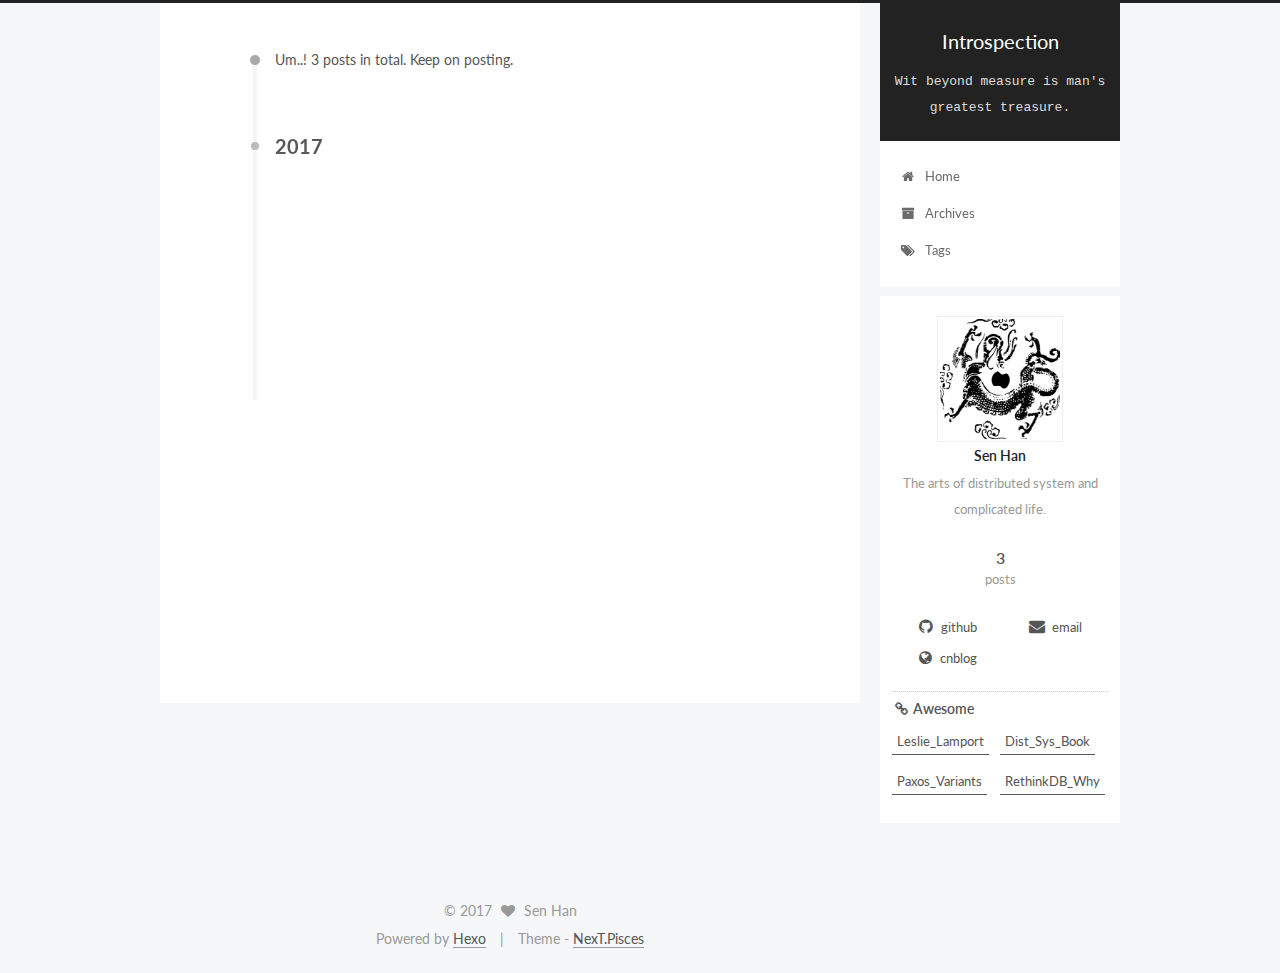
<file: archives/index.html>
<!doctype html>



  


<html class="theme-next pisces use-motion" lang="en">
<head>
  <!-- hexo-inject:begin --><!-- hexo-inject:end --><meta charset="UTF-8"/>
<meta http-equiv="X-UA-Compatible" content="IE=edge" />
<meta name="viewport" content="width=device-width, initial-scale=1, maximum-scale=1"/>



<meta http-equiv="Cache-Control" content="no-transform" />
<meta http-equiv="Cache-Control" content="no-siteapp" />















  
  
  <link href="/lib/fancybox/source/jquery.fancybox.css?v=2.1.5" rel="stylesheet" type="text/css" />




  
  
  
  

  
    
    
  

  

  

  

  

  
    
    
    <link href="//fonts.googleapis.com/css?family=Lato:300,300italic,400,400italic,700,700italic&subset=latin,latin-ext" rel="stylesheet" type="text/css">
  






<link href="/lib/font-awesome/css/font-awesome.min.css?v=4.6.2" rel="stylesheet" type="text/css" />

<link href="/css/main.css?v=5.1.0" rel="stylesheet" type="text/css" />


  <meta name="keywords" content="Hexo, NexT" />








  <link rel="shortcut icon" type="image/x-icon" href="/favicon.ico?v=5.1.0" />






<meta name="description" content="The arts of distributed system and complicated life.">
<meta property="og:type" content="website">
<meta property="og:title" content="Introspection">
<meta property="og:url" content="http://hnes.me/archives/index.html">
<meta property="og:site_name" content="Introspection">
<meta property="og:description" content="The arts of distributed system and complicated life.">
<meta name="twitter:card" content="summary">
<meta name="twitter:title" content="Introspection">
<meta name="twitter:description" content="The arts of distributed system and complicated life.">



<script type="text/javascript" id="hexo.configurations">
  var NexT = window.NexT || {};
  var CONFIG = {
    root: '/',
    scheme: 'Pisces',
    sidebar: {"position":"right","display":"post"},
    fancybox: true,
    motion: true,
    duoshuo: {
      userId: '0',
      author: 'Author'
    },
    algolia: {
      applicationID: '',
      apiKey: '',
      indexName: '',
      hits: {"per_page":10},
      labels: {"input_placeholder":"Search for Posts","hits_empty":"We didn't find any results for the search: ${query}","hits_stats":"${hits} results found in ${time} ms"}
    }
  };
</script>



  <link rel="canonical" href="http://hnes.me/archives/"/>





  <title> Archive | Introspection </title><!-- hexo-inject:begin --><!-- hexo-inject:end -->
</head>

<body itemscope itemtype="http://schema.org/WebPage" lang="en">

  














  
  
    
  

  <!-- hexo-inject:begin --><!-- hexo-inject:end --><div class="container one-collumn sidebar-position-right  page-archive  ">
    <div class="headband"></div>

    <header id="header" class="header" itemscope itemtype="http://schema.org/WPHeader">
      <div class="header-inner"><div class="site-meta ">
  

  <div class="custom-logo-site-title">
    <a href="/"  class="brand" rel="start">
      <span class="logo-line-before"><i></i></span>
      <span class="site-title">Introspection</span>
      <span class="logo-line-after"><i></i></span>
    </a>
  </div>
    
      <p class="site-subtitle">Wit beyond measure is man's greatest treasure.</p>
    
</div>

<div class="site-nav-toggle">
  <button>
    <span class="btn-bar"></span>
    <span class="btn-bar"></span>
    <span class="btn-bar"></span>
  </button>
</div>

<nav class="site-nav">
  

  
    <ul id="menu" class="menu">
      
        
        <li class="menu-item menu-item-home">
          <a href="/" rel="section">
            
              <i class="menu-item-icon fa fa-fw fa-home"></i> <br />
            
            Home
          </a>
        </li>
      
        
        <li class="menu-item menu-item-archives">
          <a href="/archives" rel="section">
            
              <i class="menu-item-icon fa fa-fw fa-archive"></i> <br />
            
            Archives
          </a>
        </li>
      
        
        <li class="menu-item menu-item-tags">
          <a href="/tags" rel="section">
            
              <i class="menu-item-icon fa fa-fw fa-tags"></i> <br />
            
            Tags
          </a>
        </li>
      

      
    </ul>
  

  
</nav>



 </div>
    </header>

    <main id="main" class="main">
      <div class="main-inner">
        <div class="content-wrap">
          <div id="content" class="content">
            

  <section id="posts" class="posts-collapse">
    <span class="archive-move-on"></span>

    <span class="archive-page-counter">
      
      
      
        
      
      Um..! 3 posts in total. Keep on posting.
    </span>

    

      
      
      

      
        
        <div class="collection-title">
          <h2 class="archive-year motion-element" id="archive-year-2017">2017</h2>
        </div>
      
      

      

  <article class="post post-type-normal" itemscope itemtype="http://schema.org/Article">
    <header class="post-header">

      <h1 class="post-title">
        
            <a class="post-title-link" href="/Watch-Dog/" itemprop="url">
              
                <span itemprop="name">Watch Dog</span>
              
            </a>
        
      </h1>

      <div class="post-meta">
        <time class="post-time" itemprop="dateCreated"
              datetime="2017-02-13T14:24:30+08:00"
              content="2017-02-13" >
          02-13
        </time>
      </div>

    </header>
  </article>



    

      
      
      

      
      

      

  <article class="post post-type-normal" itemscope itemtype="http://schema.org/Article">
    <header class="post-header">

      <h1 class="post-title">
        
            <a class="post-title-link" href="/My-New-Post/" itemprop="url">
              
                <span itemprop="name">My New Post</span>
              
            </a>
        
      </h1>

      <div class="post-meta">
        <time class="post-time" itemprop="dateCreated"
              datetime="2017-02-13T12:17:28+08:00"
              content="2017-02-13" >
          02-13
        </time>
      </div>

    </header>
  </article>



    

      
      
      

      
      

      

  <article class="post post-type-normal" itemscope itemtype="http://schema.org/Article">
    <header class="post-header">

      <h1 class="post-title">
        
            <a class="post-title-link" href="/hello-world/" itemprop="url">
              
                <span itemprop="name">Hello World</span>
              
            </a>
        
      </h1>

      <div class="post-meta">
        <time class="post-time" itemprop="dateCreated"
              datetime="2017-02-13T11:28:49+08:00"
              content="2017-02-13" >
          02-13
        </time>
      </div>

    </header>
  </article>



    

  </section>

  


          
          </div>
          


          

        </div>
        
          
  
  <div class="sidebar-toggle">
    <div class="sidebar-toggle-line-wrap">
      <span class="sidebar-toggle-line sidebar-toggle-line-first"></span>
      <span class="sidebar-toggle-line sidebar-toggle-line-middle"></span>
      <span class="sidebar-toggle-line sidebar-toggle-line-last"></span>
    </div>
  </div>

  <aside id="sidebar" class="sidebar">
    <div class="sidebar-inner">

      

      

      <section class="site-overview sidebar-panel sidebar-panel-active">
        <div class="site-author motion-element" itemprop="author" itemscope itemtype="http://schema.org/Person">
          <img class="site-author-image" itemprop="image"
               src="/images/avatar.png"
               alt="Sen Han" />
          <p class="site-author-name" itemprop="name">Sen Han</p>
          <p class="site-description motion-element" itemprop="description">The arts of distributed system and complicated life.</p>
        </div>
        <nav class="site-state motion-element">
        
          
            <div class="site-state-item site-state-posts">
              <a href="/archives">
                <span class="site-state-item-count">3</span>
                <span class="site-state-item-name">posts</span>
              </a>
            </div>
          

          

          

        </nav>

        

        <div class="links-of-author motion-element">
          
            
              <span class="links-of-author-item">
                <a href="https://github.com/hnes" target="_blank" title="github">
                  
                    <i class="fa fa-fw fa-github"></i>
                  
                  github
                </a>
              </span>
            
              <span class="links-of-author-item">
                <a href="mailto:nehs.nah@gmail.com" target="_blank" title="email">
                  
                    <i class="fa fa-fw fa-envelope"></i>
                  
                  email
                </a>
              </span>
            
              <span class="links-of-author-item">
                <a href="http://www.cnblogs.com/swordtao" target="_blank" title="cnblog">
                  
                    <i class="fa fa-fw fa-globe"></i>
                  
                  cnblog
                </a>
              </span>
            
          
        </div>

        
        

        
        
          <div class="links-of-blogroll motion-element links-of-blogroll-inline">
            <div class="links-of-blogroll-title">
              <i class="fa  fa-fw fa-link"></i>
              Awesome
            </div>
            <ul class="links-of-blogroll-list">
              
                <li class="links-of-blogroll-item">
                  <a href="http://www.lamport.org/" title="Leslie_Lamport" target="_blank">Leslie_Lamport</a>
                </li>
              
                <li class="links-of-blogroll-item">
                  <a href="http://book.mixu.net/distsys/single-page.html" title="Dist_Sys_Book" target="_blank">Dist_Sys_Book</a>
                </li>
              
                <li class="links-of-blogroll-item">
                  <a href="http://paxos.systems/variants.html" title="Paxos_Variants" target="_blank">Paxos_Variants</a>
                </li>
              
                <li class="links-of-blogroll-item">
                  <a href="http://www.defstartup.org/2017/01/18/why-rethinkdb-failed.html" title="RethinkDB_Why" target="_blank">RethinkDB_Why</a>
                </li>
              
            </ul>
          </div>
        

        


      </section>

      

    </div>
  </aside>


        
      </div>
    </main>

    <footer id="footer" class="footer">
      <div class="footer-inner">
        <div class="copyright" >
  
  &copy; 
  <span itemprop="copyrightYear">2017</span>
  <span class="with-love">
    <i class="fa fa-heart"></i>
  </span>
  <span class="author" itemprop="copyrightHolder">Sen Han</span>
</div>


<div class="powered-by">
  Powered by <a class="theme-link" href="https://hexo.io">Hexo</a>
</div>

<div class="theme-info">
  Theme -
  <a class="theme-link" href="https://github.com/iissnan/hexo-theme-next">
    NexT.Pisces
  </a>
</div>


        

        
      </div>
    </footer>

    <div class="back-to-top">
      <i class="fa fa-arrow-up"></i>
    </div>
  </div>

  

<script type="text/javascript">
  if (Object.prototype.toString.call(window.Promise) !== '[object Function]') {
    window.Promise = null;
  }
</script>









  




  
  <script type="text/javascript" src="/lib/jquery/index.js?v=2.1.3"></script>

  
  <script type="text/javascript" src="/lib/fastclick/lib/fastclick.min.js?v=1.0.6"></script>

  
  <script type="text/javascript" src="/lib/jquery_lazyload/jquery.lazyload.js?v=1.9.7"></script>

  
  <script type="text/javascript" src="/lib/velocity/velocity.min.js?v=1.2.1"></script>

  
  <script type="text/javascript" src="/lib/velocity/velocity.ui.min.js?v=1.2.1"></script>

  
  <script type="text/javascript" src="/lib/fancybox/source/jquery.fancybox.pack.js?v=2.1.5"></script>


  


  <script type="text/javascript" src="/js/src/utils.js?v=5.1.0"></script>

  <script type="text/javascript" src="/js/src/motion.js?v=5.1.0"></script>



  
  


  <script type="text/javascript" src="/js/src/affix.js?v=5.1.0"></script>

  <script type="text/javascript" src="/js/src/schemes/pisces.js?v=5.1.0"></script>



  
  
    <script type="text/javascript" id="motion.page.archive">
      $('.archive-year').velocity('transition.slideLeftIn');
    </script>
  


  


  <script type="text/javascript" src="/js/src/bootstrap.js?v=5.1.0"></script>



  



  

    <script type="text/javascript">
      var disqus_shortname = 'hnes-github-io';
      var disqus_identifier = 'archives/index.html';

      var disqus_title = "";


      function run_disqus_script(disqus_script) {
        var dsq = document.createElement('script');
        dsq.type = 'text/javascript';
        dsq.async = true;
        dsq.src = '//' + disqus_shortname + '.disqus.com/' + disqus_script;
        (document.getElementsByTagName('head')[0] || document.getElementsByTagName('body')[0]).appendChild(dsq);
      }

      run_disqus_script('count.js');

      

    </script>
  










  
  

  
  
    <script type="text/x-mathjax-config">
      MathJax.Hub.Config({
        tex2jax: {
          inlineMath: [ ['$','$'], ["\\(","\\)"]  ],
          processEscapes: true,
          skipTags: ['script', 'noscript', 'style', 'textarea', 'pre', 'code']
        }
      });
    </script>

    <script type="text/x-mathjax-config">
      MathJax.Hub.Queue(function() {
        var all = MathJax.Hub.getAllJax(), i;
        for (i=0; i < all.length; i += 1) {
          all[i].SourceElement().parentNode.className += ' has-jax';
        }
      });
    </script>
    <script type="text/javascript" src="//cdn.mathjax.org/mathjax/latest/MathJax.js?config=TeX-AMS-MML_HTMLorMML"></script><!-- hexo-inject:begin --><!-- Begin: Injected MathJax -->
<script type="text/x-mathjax-config">
  MathJax.Hub.Config({"tex2jax":{"inlineMath":[["$","$"],["\\(","\\)"]],"skipTags":["script","noscript","style","textarea","pre","code"],"processEscapes":true},"TeX":{"equationNumbers":{"autoNumber":"AMS"}}});
</script>

<script type="text/x-mathjax-config">
  MathJax.Hub.Queue(function() {
    var all = MathJax.Hub.getAllJax(), i;
    for(i=0; i < all.length; i += 1) {
      all[i].SourceElement().parentNode.className += ' has-jax';
    }
  });
</script>

<script type="text/javascript" src="//cdn.mathjax.org/mathjax/latest/MathJax.js?config=TeX-AMS-MML_HTMLorMML">
</script>
<!-- End: Injected MathJax -->
<!-- hexo-inject:end -->
  


  

  

  


</body>
</html>
</file>
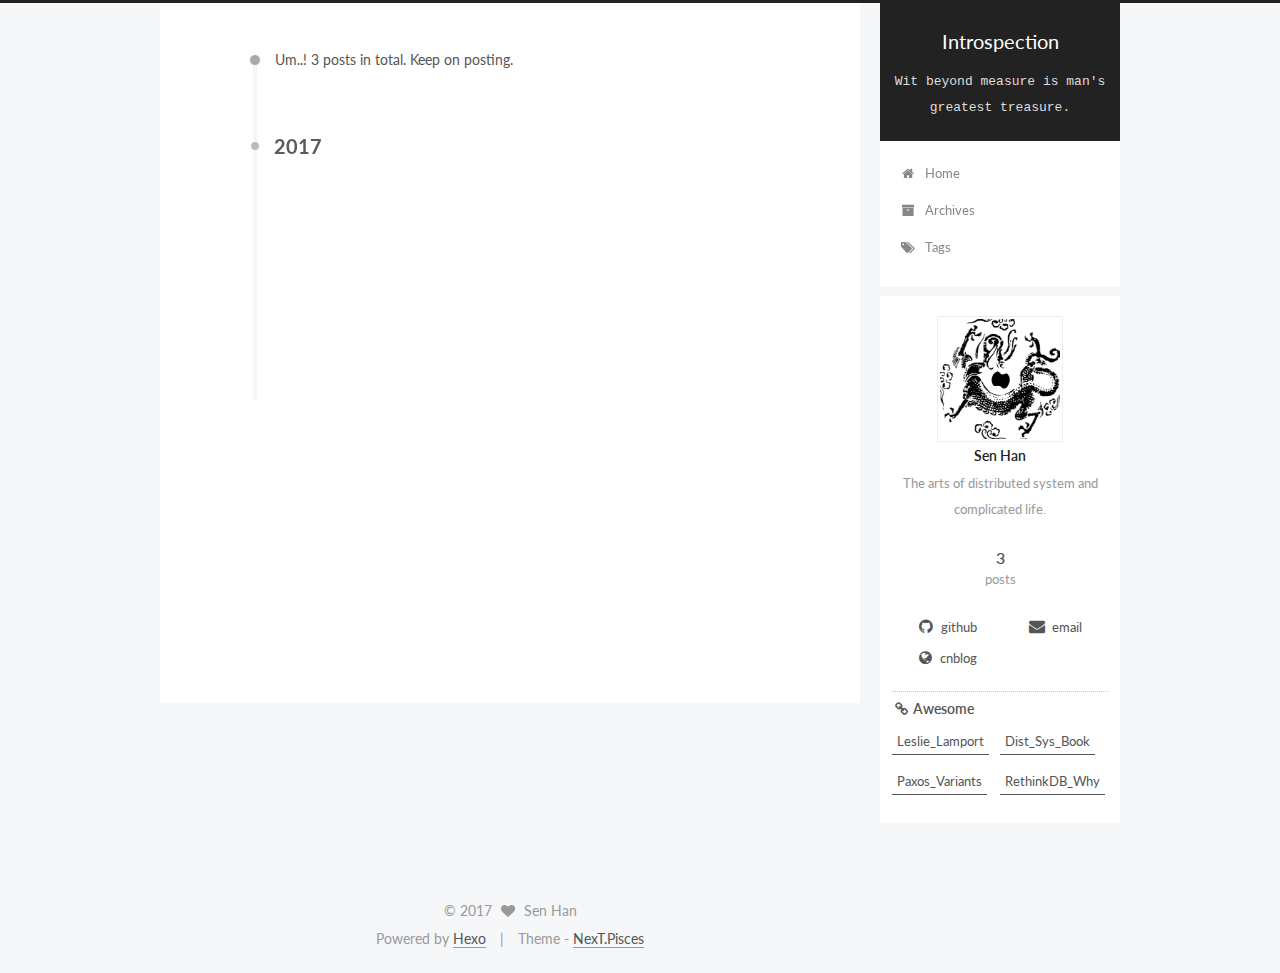
<file: archives/2017/index.html>
<!doctype html>



  


<html class="theme-next pisces use-motion" lang="en">
<head>
  <!-- hexo-inject:begin --><!-- hexo-inject:end --><meta charset="UTF-8"/>
<meta http-equiv="X-UA-Compatible" content="IE=edge" />
<meta name="viewport" content="width=device-width, initial-scale=1, maximum-scale=1"/>



<meta http-equiv="Cache-Control" content="no-transform" />
<meta http-equiv="Cache-Control" content="no-siteapp" />















  
  
  <link href="/lib/fancybox/source/jquery.fancybox.css?v=2.1.5" rel="stylesheet" type="text/css" />




  
  
  
  

  
    
    
  

  

  

  

  

  
    
    
    <link href="//fonts.googleapis.com/css?family=Lato:300,300italic,400,400italic,700,700italic&subset=latin,latin-ext" rel="stylesheet" type="text/css">
  






<link href="/lib/font-awesome/css/font-awesome.min.css?v=4.6.2" rel="stylesheet" type="text/css" />

<link href="/css/main.css?v=5.1.0" rel="stylesheet" type="text/css" />


  <meta name="keywords" content="Hexo, NexT" />








  <link rel="shortcut icon" type="image/x-icon" href="/favicon.ico?v=5.1.0" />






<meta name="description" content="The arts of distributed system and complicated life.">
<meta property="og:type" content="website">
<meta property="og:title" content="Introspection">
<meta property="og:url" content="http://hnes.me/archives/2017/index.html">
<meta property="og:site_name" content="Introspection">
<meta property="og:description" content="The arts of distributed system and complicated life.">
<meta name="twitter:card" content="summary">
<meta name="twitter:title" content="Introspection">
<meta name="twitter:description" content="The arts of distributed system and complicated life.">



<script type="text/javascript" id="hexo.configurations">
  var NexT = window.NexT || {};
  var CONFIG = {
    root: '/',
    scheme: 'Pisces',
    sidebar: {"position":"right","display":"post"},
    fancybox: true,
    motion: true,
    duoshuo: {
      userId: '0',
      author: 'Author'
    },
    algolia: {
      applicationID: '',
      apiKey: '',
      indexName: '',
      hits: {"per_page":10},
      labels: {"input_placeholder":"Search for Posts","hits_empty":"We didn't find any results for the search: ${query}","hits_stats":"${hits} results found in ${time} ms"}
    }
  };
</script>



  <link rel="canonical" href="http://hnes.me/archives/2017/"/>





  <title> Archive | Introspection </title><!-- hexo-inject:begin --><!-- hexo-inject:end -->
</head>

<body itemscope itemtype="http://schema.org/WebPage" lang="en">

  














  
  
    
  

  <!-- hexo-inject:begin --><!-- hexo-inject:end --><div class="container one-collumn sidebar-position-right  page-archive  ">
    <div class="headband"></div>

    <header id="header" class="header" itemscope itemtype="http://schema.org/WPHeader">
      <div class="header-inner"><div class="site-meta ">
  

  <div class="custom-logo-site-title">
    <a href="/"  class="brand" rel="start">
      <span class="logo-line-before"><i></i></span>
      <span class="site-title">Introspection</span>
      <span class="logo-line-after"><i></i></span>
    </a>
  </div>
    
      <p class="site-subtitle">Wit beyond measure is man's greatest treasure.</p>
    
</div>

<div class="site-nav-toggle">
  <button>
    <span class="btn-bar"></span>
    <span class="btn-bar"></span>
    <span class="btn-bar"></span>
  </button>
</div>

<nav class="site-nav">
  

  
    <ul id="menu" class="menu">
      
        
        <li class="menu-item menu-item-home">
          <a href="/" rel="section">
            
              <i class="menu-item-icon fa fa-fw fa-home"></i> <br />
            
            Home
          </a>
        </li>
      
        
        <li class="menu-item menu-item-archives">
          <a href="/archives" rel="section">
            
              <i class="menu-item-icon fa fa-fw fa-archive"></i> <br />
            
            Archives
          </a>
        </li>
      
        
        <li class="menu-item menu-item-tags">
          <a href="/tags" rel="section">
            
              <i class="menu-item-icon fa fa-fw fa-tags"></i> <br />
            
            Tags
          </a>
        </li>
      

      
    </ul>
  

  
</nav>



 </div>
    </header>

    <main id="main" class="main">
      <div class="main-inner">
        <div class="content-wrap">
          <div id="content" class="content">
            

  <section id="posts" class="posts-collapse">
    <span class="archive-move-on"></span>

    <span class="archive-page-counter">
      
      
      
        
      
      Um..! 3 posts in total. Keep on posting.
    </span>

    

      
      
      

      
        
        <div class="collection-title">
          <h2 class="archive-year motion-element" id="archive-year-2017">2017</h2>
        </div>
      
      

      

  <article class="post post-type-normal" itemscope itemtype="http://schema.org/Article">
    <header class="post-header">

      <h1 class="post-title">
        
            <a class="post-title-link" href="/Watch-Dog/" itemprop="url">
              
                <span itemprop="name">Watch Dog</span>
              
            </a>
        
      </h1>

      <div class="post-meta">
        <time class="post-time" itemprop="dateCreated"
              datetime="2017-02-13T14:24:30+08:00"
              content="2017-02-13" >
          02-13
        </time>
      </div>

    </header>
  </article>



    

      
      
      

      
      

      

  <article class="post post-type-normal" itemscope itemtype="http://schema.org/Article">
    <header class="post-header">

      <h1 class="post-title">
        
            <a class="post-title-link" href="/My-New-Post/" itemprop="url">
              
                <span itemprop="name">My New Post</span>
              
            </a>
        
      </h1>

      <div class="post-meta">
        <time class="post-time" itemprop="dateCreated"
              datetime="2017-02-13T12:17:28+08:00"
              content="2017-02-13" >
          02-13
        </time>
      </div>

    </header>
  </article>



    

      
      
      

      
      

      

  <article class="post post-type-normal" itemscope itemtype="http://schema.org/Article">
    <header class="post-header">

      <h1 class="post-title">
        
            <a class="post-title-link" href="/hello-world/" itemprop="url">
              
                <span itemprop="name">Hello World</span>
              
            </a>
        
      </h1>

      <div class="post-meta">
        <time class="post-time" itemprop="dateCreated"
              datetime="2017-02-13T11:28:49+08:00"
              content="2017-02-13" >
          02-13
        </time>
      </div>

    </header>
  </article>



    

  </section>

  


          
          </div>
          


          

        </div>
        
          
  
  <div class="sidebar-toggle">
    <div class="sidebar-toggle-line-wrap">
      <span class="sidebar-toggle-line sidebar-toggle-line-first"></span>
      <span class="sidebar-toggle-line sidebar-toggle-line-middle"></span>
      <span class="sidebar-toggle-line sidebar-toggle-line-last"></span>
    </div>
  </div>

  <aside id="sidebar" class="sidebar">
    <div class="sidebar-inner">

      

      

      <section class="site-overview sidebar-panel sidebar-panel-active">
        <div class="site-author motion-element" itemprop="author" itemscope itemtype="http://schema.org/Person">
          <img class="site-author-image" itemprop="image"
               src="/images/avatar.png"
               alt="Sen Han" />
          <p class="site-author-name" itemprop="name">Sen Han</p>
          <p class="site-description motion-element" itemprop="description">The arts of distributed system and complicated life.</p>
        </div>
        <nav class="site-state motion-element">
        
          
            <div class="site-state-item site-state-posts">
              <a href="/archives">
                <span class="site-state-item-count">3</span>
                <span class="site-state-item-name">posts</span>
              </a>
            </div>
          

          

          

        </nav>

        

        <div class="links-of-author motion-element">
          
            
              <span class="links-of-author-item">
                <a href="https://github.com/hnes" target="_blank" title="github">
                  
                    <i class="fa fa-fw fa-github"></i>
                  
                  github
                </a>
              </span>
            
              <span class="links-of-author-item">
                <a href="mailto:nehs.nah@gmail.com" target="_blank" title="email">
                  
                    <i class="fa fa-fw fa-envelope"></i>
                  
                  email
                </a>
              </span>
            
              <span class="links-of-author-item">
                <a href="http://www.cnblogs.com/swordtao" target="_blank" title="cnblog">
                  
                    <i class="fa fa-fw fa-globe"></i>
                  
                  cnblog
                </a>
              </span>
            
          
        </div>

        
        

        
        
          <div class="links-of-blogroll motion-element links-of-blogroll-inline">
            <div class="links-of-blogroll-title">
              <i class="fa  fa-fw fa-link"></i>
              Awesome
            </div>
            <ul class="links-of-blogroll-list">
              
                <li class="links-of-blogroll-item">
                  <a href="http://www.lamport.org/" title="Leslie_Lamport" target="_blank">Leslie_Lamport</a>
                </li>
              
                <li class="links-of-blogroll-item">
                  <a href="http://book.mixu.net/distsys/single-page.html" title="Dist_Sys_Book" target="_blank">Dist_Sys_Book</a>
                </li>
              
                <li class="links-of-blogroll-item">
                  <a href="http://paxos.systems/variants.html" title="Paxos_Variants" target="_blank">Paxos_Variants</a>
                </li>
              
                <li class="links-of-blogroll-item">
                  <a href="http://www.defstartup.org/2017/01/18/why-rethinkdb-failed.html" title="RethinkDB_Why" target="_blank">RethinkDB_Why</a>
                </li>
              
            </ul>
          </div>
        

        


      </section>

      

    </div>
  </aside>


        
      </div>
    </main>

    <footer id="footer" class="footer">
      <div class="footer-inner">
        <div class="copyright" >
  
  &copy; 
  <span itemprop="copyrightYear">2017</span>
  <span class="with-love">
    <i class="fa fa-heart"></i>
  </span>
  <span class="author" itemprop="copyrightHolder">Sen Han</span>
</div>


<div class="powered-by">
  Powered by <a class="theme-link" href="https://hexo.io">Hexo</a>
</div>

<div class="theme-info">
  Theme -
  <a class="theme-link" href="https://github.com/iissnan/hexo-theme-next">
    NexT.Pisces
  </a>
</div>


        

        
      </div>
    </footer>

    <div class="back-to-top">
      <i class="fa fa-arrow-up"></i>
    </div>
  </div>

  

<script type="text/javascript">
  if (Object.prototype.toString.call(window.Promise) !== '[object Function]') {
    window.Promise = null;
  }
</script>









  




  
  <script type="text/javascript" src="/lib/jquery/index.js?v=2.1.3"></script>

  
  <script type="text/javascript" src="/lib/fastclick/lib/fastclick.min.js?v=1.0.6"></script>

  
  <script type="text/javascript" src="/lib/jquery_lazyload/jquery.lazyload.js?v=1.9.7"></script>

  
  <script type="text/javascript" src="/lib/velocity/velocity.min.js?v=1.2.1"></script>

  
  <script type="text/javascript" src="/lib/velocity/velocity.ui.min.js?v=1.2.1"></script>

  
  <script type="text/javascript" src="/lib/fancybox/source/jquery.fancybox.pack.js?v=2.1.5"></script>


  


  <script type="text/javascript" src="/js/src/utils.js?v=5.1.0"></script>

  <script type="text/javascript" src="/js/src/motion.js?v=5.1.0"></script>



  
  


  <script type="text/javascript" src="/js/src/affix.js?v=5.1.0"></script>

  <script type="text/javascript" src="/js/src/schemes/pisces.js?v=5.1.0"></script>



  
  
    <script type="text/javascript" id="motion.page.archive">
      $('.archive-year').velocity('transition.slideLeftIn');
    </script>
  


  


  <script type="text/javascript" src="/js/src/bootstrap.js?v=5.1.0"></script>



  



  

    <script type="text/javascript">
      var disqus_shortname = 'hnes-github-io';
      var disqus_identifier = 'archives/2017/index.html';

      var disqus_title = "";


      function run_disqus_script(disqus_script) {
        var dsq = document.createElement('script');
        dsq.type = 'text/javascript';
        dsq.async = true;
        dsq.src = '//' + disqus_shortname + '.disqus.com/' + disqus_script;
        (document.getElementsByTagName('head')[0] || document.getElementsByTagName('body')[0]).appendChild(dsq);
      }

      run_disqus_script('count.js');

      

    </script>
  










  
  

  
  
    <script type="text/x-mathjax-config">
      MathJax.Hub.Config({
        tex2jax: {
          inlineMath: [ ['$','$'], ["\\(","\\)"]  ],
          processEscapes: true,
          skipTags: ['script', 'noscript', 'style', 'textarea', 'pre', 'code']
        }
      });
    </script>

    <script type="text/x-mathjax-config">
      MathJax.Hub.Queue(function() {
        var all = MathJax.Hub.getAllJax(), i;
        for (i=0; i < all.length; i += 1) {
          all[i].SourceElement().parentNode.className += ' has-jax';
        }
      });
    </script>
    <script type="text/javascript" src="//cdn.mathjax.org/mathjax/latest/MathJax.js?config=TeX-AMS-MML_HTMLorMML"></script><!-- hexo-inject:begin --><!-- Begin: Injected MathJax -->
<script type="text/x-mathjax-config">
  MathJax.Hub.Config({"tex2jax":{"inlineMath":[["$","$"],["\\(","\\)"]],"skipTags":["script","noscript","style","textarea","pre","code"],"processEscapes":true},"TeX":{"equationNumbers":{"autoNumber":"AMS"}}});
</script>

<script type="text/x-mathjax-config">
  MathJax.Hub.Queue(function() {
    var all = MathJax.Hub.getAllJax(), i;
    for(i=0; i < all.length; i += 1) {
      all[i].SourceElement().parentNode.className += ' has-jax';
    }
  });
</script>

<script type="text/javascript" src="//cdn.mathjax.org/mathjax/latest/MathJax.js?config=TeX-AMS-MML_HTMLorMML">
</script>
<!-- End: Injected MathJax -->
<!-- hexo-inject:end -->
  


  

  

  


</body>
</html>
</file>
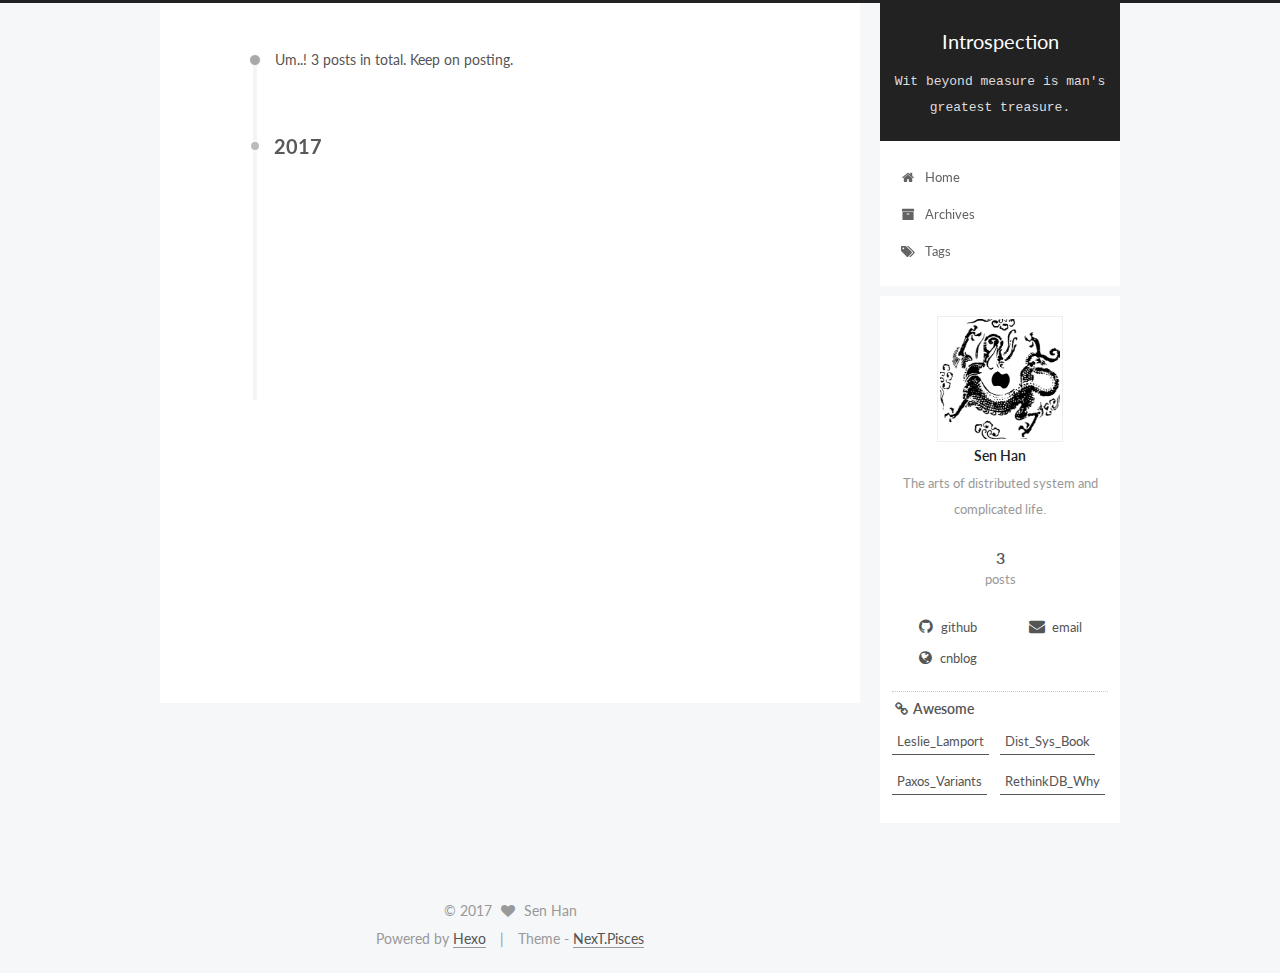
<file: archives/2017/02/index.html>
<!doctype html>



  


<html class="theme-next pisces use-motion" lang="en">
<head>
  <!-- hexo-inject:begin --><!-- hexo-inject:end --><meta charset="UTF-8"/>
<meta http-equiv="X-UA-Compatible" content="IE=edge" />
<meta name="viewport" content="width=device-width, initial-scale=1, maximum-scale=1"/>



<meta http-equiv="Cache-Control" content="no-transform" />
<meta http-equiv="Cache-Control" content="no-siteapp" />















  
  
  <link href="/lib/fancybox/source/jquery.fancybox.css?v=2.1.5" rel="stylesheet" type="text/css" />




  
  
  
  

  
    
    
  

  

  

  

  

  
    
    
    <link href="//fonts.googleapis.com/css?family=Lato:300,300italic,400,400italic,700,700italic&subset=latin,latin-ext" rel="stylesheet" type="text/css">
  






<link href="/lib/font-awesome/css/font-awesome.min.css?v=4.6.2" rel="stylesheet" type="text/css" />

<link href="/css/main.css?v=5.1.0" rel="stylesheet" type="text/css" />


  <meta name="keywords" content="Hexo, NexT" />








  <link rel="shortcut icon" type="image/x-icon" href="/favicon.ico?v=5.1.0" />






<meta name="description" content="The arts of distributed system and complicated life.">
<meta property="og:type" content="website">
<meta property="og:title" content="Introspection">
<meta property="og:url" content="http://hnes.me/archives/2017/02/index.html">
<meta property="og:site_name" content="Introspection">
<meta property="og:description" content="The arts of distributed system and complicated life.">
<meta name="twitter:card" content="summary">
<meta name="twitter:title" content="Introspection">
<meta name="twitter:description" content="The arts of distributed system and complicated life.">



<script type="text/javascript" id="hexo.configurations">
  var NexT = window.NexT || {};
  var CONFIG = {
    root: '/',
    scheme: 'Pisces',
    sidebar: {"position":"right","display":"post"},
    fancybox: true,
    motion: true,
    duoshuo: {
      userId: '0',
      author: 'Author'
    },
    algolia: {
      applicationID: '',
      apiKey: '',
      indexName: '',
      hits: {"per_page":10},
      labels: {"input_placeholder":"Search for Posts","hits_empty":"We didn't find any results for the search: ${query}","hits_stats":"${hits} results found in ${time} ms"}
    }
  };
</script>



  <link rel="canonical" href="http://hnes.me/archives/2017/02/"/>





  <title> Archive | Introspection </title><!-- hexo-inject:begin --><!-- hexo-inject:end -->
</head>

<body itemscope itemtype="http://schema.org/WebPage" lang="en">

  














  
  
    
  

  <!-- hexo-inject:begin --><!-- hexo-inject:end --><div class="container one-collumn sidebar-position-right  page-archive  ">
    <div class="headband"></div>

    <header id="header" class="header" itemscope itemtype="http://schema.org/WPHeader">
      <div class="header-inner"><div class="site-meta ">
  

  <div class="custom-logo-site-title">
    <a href="/"  class="brand" rel="start">
      <span class="logo-line-before"><i></i></span>
      <span class="site-title">Introspection</span>
      <span class="logo-line-after"><i></i></span>
    </a>
  </div>
    
      <p class="site-subtitle">Wit beyond measure is man's greatest treasure.</p>
    
</div>

<div class="site-nav-toggle">
  <button>
    <span class="btn-bar"></span>
    <span class="btn-bar"></span>
    <span class="btn-bar"></span>
  </button>
</div>

<nav class="site-nav">
  

  
    <ul id="menu" class="menu">
      
        
        <li class="menu-item menu-item-home">
          <a href="/" rel="section">
            
              <i class="menu-item-icon fa fa-fw fa-home"></i> <br />
            
            Home
          </a>
        </li>
      
        
        <li class="menu-item menu-item-archives">
          <a href="/archives" rel="section">
            
              <i class="menu-item-icon fa fa-fw fa-archive"></i> <br />
            
            Archives
          </a>
        </li>
      
        
        <li class="menu-item menu-item-tags">
          <a href="/tags" rel="section">
            
              <i class="menu-item-icon fa fa-fw fa-tags"></i> <br />
            
            Tags
          </a>
        </li>
      

      
    </ul>
  

  
</nav>



 </div>
    </header>

    <main id="main" class="main">
      <div class="main-inner">
        <div class="content-wrap">
          <div id="content" class="content">
            

  <section id="posts" class="posts-collapse">
    <span class="archive-move-on"></span>

    <span class="archive-page-counter">
      
      
      
        
      
      Um..! 3 posts in total. Keep on posting.
    </span>

    

      
      
      

      
        
        <div class="collection-title">
          <h2 class="archive-year motion-element" id="archive-year-2017">2017</h2>
        </div>
      
      

      

  <article class="post post-type-normal" itemscope itemtype="http://schema.org/Article">
    <header class="post-header">

      <h1 class="post-title">
        
            <a class="post-title-link" href="/Watch-Dog/" itemprop="url">
              
                <span itemprop="name">Watch Dog</span>
              
            </a>
        
      </h1>

      <div class="post-meta">
        <time class="post-time" itemprop="dateCreated"
              datetime="2017-02-13T14:24:30+08:00"
              content="2017-02-13" >
          02-13
        </time>
      </div>

    </header>
  </article>



    

      
      
      

      
      

      

  <article class="post post-type-normal" itemscope itemtype="http://schema.org/Article">
    <header class="post-header">

      <h1 class="post-title">
        
            <a class="post-title-link" href="/My-New-Post/" itemprop="url">
              
                <span itemprop="name">My New Post</span>
              
            </a>
        
      </h1>

      <div class="post-meta">
        <time class="post-time" itemprop="dateCreated"
              datetime="2017-02-13T12:17:28+08:00"
              content="2017-02-13" >
          02-13
        </time>
      </div>

    </header>
  </article>



    

      
      
      

      
      

      

  <article class="post post-type-normal" itemscope itemtype="http://schema.org/Article">
    <header class="post-header">

      <h1 class="post-title">
        
            <a class="post-title-link" href="/hello-world/" itemprop="url">
              
                <span itemprop="name">Hello World</span>
              
            </a>
        
      </h1>

      <div class="post-meta">
        <time class="post-time" itemprop="dateCreated"
              datetime="2017-02-13T11:28:49+08:00"
              content="2017-02-13" >
          02-13
        </time>
      </div>

    </header>
  </article>



    

  </section>

  


          
          </div>
          


          

        </div>
        
          
  
  <div class="sidebar-toggle">
    <div class="sidebar-toggle-line-wrap">
      <span class="sidebar-toggle-line sidebar-toggle-line-first"></span>
      <span class="sidebar-toggle-line sidebar-toggle-line-middle"></span>
      <span class="sidebar-toggle-line sidebar-toggle-line-last"></span>
    </div>
  </div>

  <aside id="sidebar" class="sidebar">
    <div class="sidebar-inner">

      

      

      <section class="site-overview sidebar-panel sidebar-panel-active">
        <div class="site-author motion-element" itemprop="author" itemscope itemtype="http://schema.org/Person">
          <img class="site-author-image" itemprop="image"
               src="/images/avatar.png"
               alt="Sen Han" />
          <p class="site-author-name" itemprop="name">Sen Han</p>
          <p class="site-description motion-element" itemprop="description">The arts of distributed system and complicated life.</p>
        </div>
        <nav class="site-state motion-element">
        
          
            <div class="site-state-item site-state-posts">
              <a href="/archives">
                <span class="site-state-item-count">3</span>
                <span class="site-state-item-name">posts</span>
              </a>
            </div>
          

          

          

        </nav>

        

        <div class="links-of-author motion-element">
          
            
              <span class="links-of-author-item">
                <a href="https://github.com/hnes" target="_blank" title="github">
                  
                    <i class="fa fa-fw fa-github"></i>
                  
                  github
                </a>
              </span>
            
              <span class="links-of-author-item">
                <a href="mailto:nehs.nah@gmail.com" target="_blank" title="email">
                  
                    <i class="fa fa-fw fa-envelope"></i>
                  
                  email
                </a>
              </span>
            
              <span class="links-of-author-item">
                <a href="http://www.cnblogs.com/swordtao" target="_blank" title="cnblog">
                  
                    <i class="fa fa-fw fa-globe"></i>
                  
                  cnblog
                </a>
              </span>
            
          
        </div>

        
        

        
        
          <div class="links-of-blogroll motion-element links-of-blogroll-inline">
            <div class="links-of-blogroll-title">
              <i class="fa  fa-fw fa-link"></i>
              Awesome
            </div>
            <ul class="links-of-blogroll-list">
              
                <li class="links-of-blogroll-item">
                  <a href="http://www.lamport.org/" title="Leslie_Lamport" target="_blank">Leslie_Lamport</a>
                </li>
              
                <li class="links-of-blogroll-item">
                  <a href="http://book.mixu.net/distsys/single-page.html" title="Dist_Sys_Book" target="_blank">Dist_Sys_Book</a>
                </li>
              
                <li class="links-of-blogroll-item">
                  <a href="http://paxos.systems/variants.html" title="Paxos_Variants" target="_blank">Paxos_Variants</a>
                </li>
              
                <li class="links-of-blogroll-item">
                  <a href="http://www.defstartup.org/2017/01/18/why-rethinkdb-failed.html" title="RethinkDB_Why" target="_blank">RethinkDB_Why</a>
                </li>
              
            </ul>
          </div>
        

        


      </section>

      

    </div>
  </aside>


        
      </div>
    </main>

    <footer id="footer" class="footer">
      <div class="footer-inner">
        <div class="copyright" >
  
  &copy; 
  <span itemprop="copyrightYear">2017</span>
  <span class="with-love">
    <i class="fa fa-heart"></i>
  </span>
  <span class="author" itemprop="copyrightHolder">Sen Han</span>
</div>


<div class="powered-by">
  Powered by <a class="theme-link" href="https://hexo.io">Hexo</a>
</div>

<div class="theme-info">
  Theme -
  <a class="theme-link" href="https://github.com/iissnan/hexo-theme-next">
    NexT.Pisces
  </a>
</div>


        

        
      </div>
    </footer>

    <div class="back-to-top">
      <i class="fa fa-arrow-up"></i>
    </div>
  </div>

  

<script type="text/javascript">
  if (Object.prototype.toString.call(window.Promise) !== '[object Function]') {
    window.Promise = null;
  }
</script>









  




  
  <script type="text/javascript" src="/lib/jquery/index.js?v=2.1.3"></script>

  
  <script type="text/javascript" src="/lib/fastclick/lib/fastclick.min.js?v=1.0.6"></script>

  
  <script type="text/javascript" src="/lib/jquery_lazyload/jquery.lazyload.js?v=1.9.7"></script>

  
  <script type="text/javascript" src="/lib/velocity/velocity.min.js?v=1.2.1"></script>

  
  <script type="text/javascript" src="/lib/velocity/velocity.ui.min.js?v=1.2.1"></script>

  
  <script type="text/javascript" src="/lib/fancybox/source/jquery.fancybox.pack.js?v=2.1.5"></script>


  


  <script type="text/javascript" src="/js/src/utils.js?v=5.1.0"></script>

  <script type="text/javascript" src="/js/src/motion.js?v=5.1.0"></script>



  
  


  <script type="text/javascript" src="/js/src/affix.js?v=5.1.0"></script>

  <script type="text/javascript" src="/js/src/schemes/pisces.js?v=5.1.0"></script>



  
  
    <script type="text/javascript" id="motion.page.archive">
      $('.archive-year').velocity('transition.slideLeftIn');
    </script>
  


  


  <script type="text/javascript" src="/js/src/bootstrap.js?v=5.1.0"></script>



  



  

    <script type="text/javascript">
      var disqus_shortname = 'hnes-github-io';
      var disqus_identifier = 'archives/2017/02/index.html';

      var disqus_title = "";


      function run_disqus_script(disqus_script) {
        var dsq = document.createElement('script');
        dsq.type = 'text/javascript';
        dsq.async = true;
        dsq.src = '//' + disqus_shortname + '.disqus.com/' + disqus_script;
        (document.getElementsByTagName('head')[0] || document.getElementsByTagName('body')[0]).appendChild(dsq);
      }

      run_disqus_script('count.js');

      

    </script>
  










  
  

  
  
    <script type="text/x-mathjax-config">
      MathJax.Hub.Config({
        tex2jax: {
          inlineMath: [ ['$','$'], ["\\(","\\)"]  ],
          processEscapes: true,
          skipTags: ['script', 'noscript', 'style', 'textarea', 'pre', 'code']
        }
      });
    </script>

    <script type="text/x-mathjax-config">
      MathJax.Hub.Queue(function() {
        var all = MathJax.Hub.getAllJax(), i;
        for (i=0; i < all.length; i += 1) {
          all[i].SourceElement().parentNode.className += ' has-jax';
        }
      });
    </script>
    <script type="text/javascript" src="//cdn.mathjax.org/mathjax/latest/MathJax.js?config=TeX-AMS-MML_HTMLorMML"></script><!-- hexo-inject:begin --><!-- Begin: Injected MathJax -->
<script type="text/x-mathjax-config">
  MathJax.Hub.Config({"tex2jax":{"inlineMath":[["$","$"],["\\(","\\)"]],"skipTags":["script","noscript","style","textarea","pre","code"],"processEscapes":true},"TeX":{"equationNumbers":{"autoNumber":"AMS"}}});
</script>

<script type="text/x-mathjax-config">
  MathJax.Hub.Queue(function() {
    var all = MathJax.Hub.getAllJax(), i;
    for(i=0; i < all.length; i += 1) {
      all[i].SourceElement().parentNode.className += ' has-jax';
    }
  });
</script>

<script type="text/javascript" src="//cdn.mathjax.org/mathjax/latest/MathJax.js?config=TeX-AMS-MML_HTMLorMML">
</script>
<!-- End: Injected MathJax -->
<!-- hexo-inject:end -->
  


  

  

  


</body>
</html>
</file>
<file: css/main.css>
/* normalize.css v3.0.2 | MIT License | git.io/normalize */
html {
  font-family: sans-serif; /* 1 */
  -ms-text-size-adjust: 100%; /* 2 */
  -webkit-text-size-adjust: 100%; /* 2 */
}
body {
  margin: 0;
}
article,
aside,
details,
figcaption,
figure,
footer,
header,
hgroup,
main,
menu,
nav,
section,
summary {
  display: block;
}
audio,
canvas,
progress,
video {
  display: inline-block; /* 1 */
  vertical-align: baseline; /* 2 */
}
audio:not([controls]) {
  display: none;
  height: 0;
}
[hidden],
template {
  display: none;
}
a {
  background-color: transparent;
}
a:active,
a:hover {
  outline: 0;
}
abbr[title] {
  border-bottom: 1px dotted;
}
b,
strong {
  font-weight: bold;
}
dfn {
  font-style: italic;
}
h1 {
  font-size: 2em;
  margin: 0.67em 0;
}
mark {
  background: #ff0;
  color: #000;
}
small {
  font-size: 80%;
}
sub,
sup {
  font-size: 75%;
  line-height: 0;
  position: relative;
  vertical-align: baseline;
}
sup {
  top: -0.5em;
}
sub {
  bottom: -0.25em;
}
img {
  border: 0;
}
svg:not(:root) {
  overflow: hidden;
}
figure {
  margin: 1em 40px;
}
hr {
  -moz-box-sizing: content-box;
  box-sizing: content-box;
  height: 0;
}
pre {
  overflow: auto;
}
code,
kbd,
pre,
samp {
  font-family: monospace, monospace;
  font-size: 1em;
}
button,
input,
optgroup,
select,
textarea {
  color: inherit; /* 1 */
  font: inherit; /* 2 */
  margin: 0; /* 3 */
}
button {
  overflow: visible;
}
button,
select {
  text-transform: none;
}
button,
html input[type="button"],
input[type="reset"],
input[type="submit"] {
  -webkit-appearance: button; /* 2 */
  cursor: pointer; /* 3 */
}
button[disabled],
html input[disabled] {
  cursor: default;
}
button::-moz-focus-inner,
input::-moz-focus-inner {
  border: 0;
  padding: 0;
}
input {
  line-height: normal;
}
input[type="checkbox"],
input[type="radio"] {
  box-sizing: border-box; /* 1 */
  padding: 0; /* 2 */
}
input[type="number"]::-webkit-inner-spin-button,
input[type="number"]::-webkit-outer-spin-button {
  height: auto;
}
input[type="search"] {
  -webkit-appearance: textfield; /* 1 */
  -moz-box-sizing: content-box;
  -webkit-box-sizing: content-box; /* 2 */
  box-sizing: content-box;
}
input[type="search"]::-webkit-search-cancel-button,
input[type="search"]::-webkit-search-decoration {
  -webkit-appearance: none;
}
fieldset {
  border: 1px solid #c0c0c0;
  margin: 0 2px;
  padding: 0.35em 0.625em 0.75em;
}
legend {
  border: 0; /* 1 */
  padding: 0; /* 2 */
}
textarea {
  overflow: auto;
}
optgroup {
  font-weight: bold;
}
table {
  border-collapse: collapse;
  border-spacing: 0;
}
td,
th {
  padding: 0;
}
::selection {
  background: #262a30;
  color: #fff;
}
body {
  position: relative;
  font-family: 'Lato', "PingFang SC", "Microsoft YaHei", sans-serif;
  font-size: 14px;
  line-height: 2;
  color: #555;
  background: #f5f7f9;
}
@media (max-width: 767px) {
  body {
    padding-right: 0 !important;
  }
}
@media (min-width: 768px) and (max-width: 991px) {
  body {
    padding-right: 0 !important;
  }
}
@media (min-width: 1600px) {
  body {
    font-size: 16px;
  }
}
h1,
h2,
h3,
h4,
h5,
h6 {
  margin: 0;
  padding: 0;
  font-weight: bold;
  line-height: 1.5;
  font-family: 'Lato', "PingFang SC", "Microsoft YaHei", sans-serif;
}
h2,
h3,
h4,
h5,
h6 {
  margin: 20px 0 15px;
}
h1 {
  font-size: 22px;
}
@media (max-width: 767px) {
  h1 {
    font-size: 18px;
  }
}
h2 {
  font-size: 20px;
}
@media (max-width: 767px) {
  h2 {
    font-size: 16px;
  }
}
h3 {
  font-size: 18px;
}
@media (max-width: 767px) {
  h3 {
    font-size: 14px;
  }
}
h4 {
  font-size: 16px;
}
@media (max-width: 767px) {
  h4 {
    font-size: 12px;
  }
}
h5 {
  font-size: 14px;
}
@media (max-width: 767px) {
  h5 {
    font-size: 10px;
  }
}
h6 {
  font-size: 12px;
}
@media (max-width: 767px) {
  h6 {
    font-size: 8px;
  }
}
p {
  margin: 0 0 25px 0;
}
a {
  color: #555;
  text-decoration: none;
  border-bottom: 1px solid #999;
  word-wrap: break-word;
}
a:hover {
  color: #222;
  border-bottom-color: #222;
}
ul {
  list-style: none;
}
blockquote {
  margin: 0;
  padding: 0;
}
img {
  display: block;
  margin: auto;
  max-width: 100%;
  height: auto;
}
hr {
  margin: 40px 0;
  height: 3px;
  border: none;
  background-color: #ddd;
  background-image: repeating-linear-gradient(-45deg, #fff, #fff 4px, transparent 4px, transparent 8px);
}
blockquote {
  padding: 0 15px;
  color: #666;
  border-left: 4px solid #ddd;
}
blockquote cite::before {
  content: "-";
  padding: 0 5px;
}
dt {
  font-weight: 700;
}
dd {
  margin: 0;
  padding: 0;
}
.text-left {
  text-align: left;
}
.text-center {
  text-align: center;
}
.text-right {
  text-align: right;
}
.text-justify {
  text-align: justify;
}
.text-nowrap {
  white-space: nowrap;
}
.text-lowercase {
  text-transform: lowercase;
}
.text-uppercase {
  text-transform: uppercase;
}
.text-capitalize {
  text-transform: capitalize;
}
.center-block {
  display: block;
  margin-left: auto;
  margin-right: auto;
}
.clearfix:before,
.clearfix:after {
  content: " ";
  display: table;
}
.clearfix:after {
  clear: both;
}
.pullquote {
  width: 45%;
}
.pullquote.left {
  float: left;
  margin-left: 5px;
  margin-right: 10px;
}
.pullquote.right {
  float: right;
  margin-left: 10px;
  margin-right: 5px;
}
.affix.affix.affix {
  position: fixed;
}
.translation {
  margin-top: -20px;
  font-size: 14px;
  color: #999;
}
.scrollbar-measure {
  width: 100px;
  height: 100px;
  overflow: scroll;
  position: absolute;
  top: -9999px;
}
.use-motion .motion-element {
  opacity: 0;
}
#local-search-input {
  padding: 3px;
  border: none;
  text-indent: 14px;
  border-radius: 0;
  width: 140px;
  outline: none;
  border-bottom: 1px solid #999;
  background: inherit;
  opacity: 0.5;
}
#local-search-input:focus {
  opacity: 1;
}
.search-icon {
  position: absolute;
  top: 9px;
}
table {
  margin: 20px 0;
  width: 100%;
  border-collapse: collapse;
  border-spacing: 0;
  border: 1px solid #ddd;
  font-size: 14px;
  table-layout: fixed;
  word-wrap: break-all;
}
table>tbody>tr:nth-of-type(odd) {
  background-color: #f9f9f9;
}
table>tbody>tr:hover {
  background-color: #f5f5f5;
}
caption,
th,
td {
  padding: 8px;
  text-align: left;
  vertical-align: middle;
  font-weight: normal;
}
th,
td {
  border-bottom: 3px solid #ddd;
  border-right: 1px solid #eee;
}
th {
  padding-bottom: 10px;
  font-weight: 700;
}
td {
  border-bottom-width: 1px;
}
html,
body {
  height: 100%;
}
.container {
  position: relative;
  min-height: 100%;
}
.header-inner {
  margin: 0 auto;
  padding: 100px 0 70px;
  width: 700px;
}
@media (min-width: 1600px) {
  .container .header-inner {
    width: 900px;
  }
}
.main {
  padding-bottom: 150px;
}
.main-inner {
  margin: 0 auto;
  width: 700px;
}
@media (min-width: 1600px) {
  .container .main-inner {
    width: 900px;
  }
}
.footer {
  position: absolute;
  left: 0;
  bottom: 0;
  width: 100%;
  min-height: 50px;
}
.footer-inner {
  box-sizing: border-box;
  margin: 20px auto;
  width: 700px;
}
@media (min-width: 1600px) {
  .container .footer-inner {
    width: 900px;
  }
}
pre,
.highlight {
  overflow: auto;
  margin: 20px 0;
  padding: 0;
  font-size: 13px;
  color: #4d4d4c;
  background: #f7f7f7;
  line-height: 1.6;
}
pre,
code {
  font-family: consolas, Menlo, "PingFang SC", "Microsoft YaHei", monospace;
}
code {
  padding: 2px 4px;
  word-wrap: break-word;
  color: #4d4d4c;
  background: #f7f7f7;
  border-radius: 3px;
  font-size: 13px;
}
pre code {
  padding: 0;
  color: #4d4d4c;
  background: none;
  text-shadow: none;
}
.highlight {
  border-radius: 1px;
}
.highlight pre {
  border: none;
  margin: 0;
  padding: 10px 0;
}
.highlight table {
  margin: 0;
  width: auto;
  border: none;
}
.highlight td {
  border: none;
  padding: 0;
}
.highlight figcaption {
  font-size: 1em;
  color: #4d4d4c;
  line-height: 1em;
  margin-bottom: 1em;
}
.highlight figcaption:before,
.highlight figcaption:after {
  content: " ";
  display: table;
}
.highlight figcaption:after {
  clear: both;
}
.highlight figcaption a {
  float: right;
  color: #4d4d4c;
}
.highlight figcaption a:hover {
  border-bottom-color: #4d4d4c;
}
.highlight .gutter pre {
  padding-left: 10px;
  padding-right: 10px;
  color: #869194;
  text-align: right;
  background-color: #eff2f3;
}
.highlight .code pre {
  padding-left: 10px;
  padding-right: 10px;
  background-color: #f7f7f7;
}
.highlight .line {
  height: 20px;
}
.gutter {
  -webkit-user-select: none;
  -moz-user-select: none;
  -ms-user-select: none;
  user-select: none;
}
.gist table {
  width: auto;
}
.gist table td {
  border: none;
}
pre .deletion {
  background: #fdd;
}
pre .addition {
  background: #dfd;
}
pre .meta {
  color: #8959a8;
}
pre .comment {
  color: #8e908c;
}
pre .variable,
pre .attribute,
pre .tag,
pre .regexp,
pre .ruby .constant,
pre .xml .tag .title,
pre .xml .pi,
pre .xml .doctype,
pre .html .doctype,
pre .css .id,
pre .css .class,
pre .css .pseudo {
  color: #c82829;
}
pre .number,
pre .preprocessor,
pre .built_in,
pre .literal,
pre .params,
pre .constant,
pre .command {
  color: #f5871f;
}
pre .ruby .class .title,
pre .css .rules .attribute,
pre .string,
pre .value,
pre .inheritance,
pre .header,
pre .ruby .symbol,
pre .xml .cdata,
pre .special,
pre .number,
pre .formula {
  color: #718c00;
}
pre .title,
pre .css .hexcolor {
  color: #3e999f;
}
pre .function,
pre .python .decorator,
pre .python .title,
pre .ruby .function .title,
pre .ruby .title .keyword,
pre .perl .sub,
pre .javascript .title,
pre .coffeescript .title {
  color: #4271ae;
}
pre .keyword,
pre .javascript .function {
  color: #8959a8;
}
.full-image.full-image.full-image {
  border: none;
  max-width: 100%;
  width: auto;
  margin: 20px auto;
}
@media (min-width: 992px) {
  .full-image.full-image.full-image {
    max-width: none;
    width: 118%;
    margin: 0 -9%;
  }
}
.blockquote-center,
.page-home .post-type-quote blockquote,
.page-post-detail .post-type-quote blockquote {
  position: relative;
  margin: 40px 0;
  padding: 0;
  border-left: none;
  text-align: center;
}
.blockquote-center::before,
.page-home .post-type-quote blockquote::before,
.page-post-detail .post-type-quote blockquote::before,
.blockquote-center::after,
.page-home .post-type-quote blockquote::after,
.page-post-detail .post-type-quote blockquote::after {
  position: absolute;
  content: ' ';
  display: block;
  width: 100%;
  height: 24px;
  opacity: 0.2;
  background-repeat: no-repeat;
  background-position: 0 -6px;
  background-size: 22px 22px;
}
.blockquote-center::before,
.page-home .post-type-quote blockquote::before,
.page-post-detail .post-type-quote blockquote::before {
  top: -20px;
  background-image: url("../images/quote-l.svg");
  border-top: 1px solid #ccc;
}
.blockquote-center::after,
.page-home .post-type-quote blockquote::after,
.page-post-detail .post-type-quote blockquote::after {
  bottom: -20px;
  background-image: url("../images/quote-r.svg");
  border-bottom: 1px solid #ccc;
  background-position: 100% 8px;
}
.blockquote-center p,
.page-home .post-type-quote blockquote p,
.page-post-detail .post-type-quote blockquote p,
.blockquote-center div,
.page-home .post-type-quote blockquote div,
.page-post-detail .post-type-quote blockquote div {
  text-align: center;
}
.post .post-body .group-picture img {
  box-sizing: border-box;
  padding: 0 3px;
  border: none;
}
.post .group-picture-row {
  overflow: hidden;
  margin-top: 6px;
}
.post .group-picture-row:first-child {
  margin-top: 0;
}
.post .group-picture-column {
  float: left;
}
.page-post-detail .post-body .group-picture-column {
  float: none;
  margin-top: 10px;
  width: auto !important;
}
.page-post-detail .post-body .group-picture-column img {
  margin: 0 auto;
}
.page-archive .group-picture-container {
  overflow: hidden;
}
.page-archive .group-picture-row {
  float: left;
}
.page-archive .group-picture-row:first-child {
  margin-top: 6px;
}
.page-archive .group-picture-column {
  max-width: 150px;
  max-height: 150px;
}
.note {
  padding: 20px;
  margin: 20px 0;
  border: 1px solid #eee;
  border-left-width: 5px;
  border-radius: 3px;
}
.note h2,
.note h3,
.note h4,
.note h5,
.note h6 {
  margin-top: 0;
  margin-bottom: 5px;
}
.note p:last-child {
  margin-bottom: 0;
}
.note code {
  border-radius: 3px;
}
.note+.note {
  margin-top: -5px;
}
.default {
  border-left-color: #777;
}
.default h2,
.default h3,
.default h4,
.default h5,
.default h6 {
  color: #777;
}
.primary {
  border-left-color: #428bca;
}
.primary h2,
.primary h3,
.primary h4,
.primary h5,
.primary h6 {
  color: #428bca;
}
.success {
  border-left-color: #5cb85c;
}
.success h2,
.success h3,
.success h4,
.success h5,
.success h6 {
  color: #5cb85c;
}
.danger {
  border-left-color: #d9534f;
}
.danger h2,
.danger h3,
.danger h4,
.danger h5,
.danger h6 {
  color: #d9534f;
}
.warning {
  border-left-color: #f0ad4e;
}
.warning h2,
.warning h3,
.warning h4,
.warning h5,
.warning h6 {
  color: #f0ad4e;
}
.info {
  border-left-color: #5bc0de;
}
.info h2,
.info h3,
.info h4,
.info h5,
.info h6 {
  color: #5bc0de;
}
.btn {
  display: inline-block;
  padding: 0 20px;
  font-size: 14px;
  color: #fff;
  background: #222;
  border: 2px solid #555;
  text-decoration: none;
  border-radius: 0;
  transition-property: background-color;
  transition-duration: 0.2s;
  transition-timing-function: ease-in-out;
  transition-delay: 0s;
}
.btn:hover,
.post-button .btn:hover {
  border-color: #222;
  color: #fff;
  background: #222;
}
.btn-bar {
  display: block;
  width: 22px;
  height: 2px;
  background: #555;
  border-radius: 1px;
}
.btn-bar+.btn-bar {
  margin-top: 4px;
}
.pagination {
  margin: 120px 0 40px;
  text-align: center;
  border-top: 1px solid #eee;
}
.page-number-basic,
.pagination .prev,
.pagination .next,
.pagination .page-number,
.pagination .space {
  display: inline-block;
  position: relative;
  top: -1px;
  margin: 0 10px;
  padding: 0 10px;
  line-height: 30px;
}
@media (max-width: 767px) {
  .page-number-basic,
  .pagination .prev,
  .pagination .next,
  .pagination .page-number,
  .pagination .space {
    margin: 0 5px;
  }
}
.pagination .prev,
.pagination .next,
.pagination .page-number {
  border-bottom: 0;
  border-top: 1px solid #eee;
  transition-property: border-color;
  transition-duration: 0.2s;
  transition-timing-function: ease-in-out;
  transition-delay: 0s;
}
.pagination .prev:hover,
.pagination .next:hover,
.pagination .page-number:hover {
  border-top-color: #222;
}
.pagination .space {
  padding: 0;
  margin: 0;
}
.pagination .prev {
  margin-left: 0;
}
.pagination .next {
  margin-right: 0;
}
.pagination .page-number.current {
  color: #fff;
  background: #ccc;
  border-top-color: #ccc;
}
@media (max-width: 767px) {
  .pagination {
    border-top: none;
  }
  .pagination .prev,
  .pagination .next,
  .pagination .page-number {
    margin-bottom: 10px;
    border-top: 0;
    border-bottom: 1px solid #eee;
  }
  .pagination .prev:hover,
  .pagination .next:hover,
  .pagination .page-number:hover {
    border-bottom-color: #222;
  }
}
.comments {
  margin: 60px 20px 0;
}
.tag-cloud {
  text-align: center;
}
.tag-cloud a {
  display: inline-block;
  margin: 10px;
}
.back-to-top {
  box-sizing: border-box;
  position: fixed;
  bottom: -100px;
  right: 50px;
  z-index: 1050;
  padding: 0 6px;
  width: 25px;
  background: #222;
  font-size: 12px;
  opacity: 0.6;
  color: #fff;
  cursor: pointer;
  text-align: center;
  -webkit-transform: translateZ(0);
  transition-property: bottom;
  transition-duration: 0.2s;
  transition-timing-function: ease-in-out;
  transition-delay: 0s;
}
@media (max-width: 767px) {
  .back-to-top {
    display: none;
  }
}
@media (min-width: 768px) and (max-width: 991px) {
  .back-to-top {
    display: none;
  }
}
.back-to-top.back-to-top-on {
  bottom: 40px;
}
.header {
  background: #fff;
}
.header-inner {
  position: relative;
}
.headband {
  height: 3px;
  background: #222;
}
.site-meta {
  margin: 0;
  text-align: center;
}
@media (max-width: 767px) {
  .site-meta {
    text-align: center;
  }
}
.brand {
  position: relative;
  display: inline-block;
  padding: 0 40px;
  color: #fff;
  background: #222;
  border-bottom: none;
}
.brand:hover {
  color: #fff;
}
.logo {
  display: inline-block;
  margin-right: 5px;
  line-height: 36px;
  vertical-align: top;
}
.site-title {
  display: inline-block;
  vertical-align: top;
  line-height: 36px;
  font-size: 20px;
  font-weight: normal;
  font-family: 'Lato', "PingFang SC", "Microsoft YaHei", sans-serif;
}
.site-subtitle {
  margin-top: 10px;
  font-size: 13px;
  color: #ddd;
}
.use-motion .brand {
  opacity: 0;
}
.use-motion .logo,
.use-motion .site-title,
.use-motion .site-subtitle {
  opacity: 0;
  position: relative;
  top: -10px;
}
.site-nav-toggle {
  display: none;
  position: absolute;
  top: 10px;
  left: 10px;
}
@media (max-width: 767px) {
  .site-nav-toggle {
    display: block;
  }
}
.site-nav-toggle button {
  margin-top: 2px;
  padding: 9px 10px;
  background: transparent;
  border: none;
}
@media (max-width: 767px) {
  .site-nav {
    display: none;
    margin: 0 -10px;
    padding: 0 10px;
    clear: both;
    border-top: 1px solid #ddd;
  }
}
@media (min-width: 768px) and (max-width: 991px) {
  .site-nav {
    display: block !important;
  }
}
@media (min-width: 992px) {
  .site-nav {
    display: block !important;
  }
}
.menu {
  margin-top: 20px;
  padding-left: 0;
  text-align: center;
}
.menu .menu-item {
  display: inline-block;
  margin: 0 10px;
}
@media screen and (max-width: 767px) {
  .menu .menu-item {
    margin-top: 10px;
  }
}
.menu .menu-item a {
  display: block;
  font-size: 13px;
  text-transform: capitalize;
  line-height: inherit;
  border-bottom: 1px solid transparent;
  transition-property: border-color;
  transition-duration: 0.2s;
  transition-timing-function: ease-in-out;
  transition-delay: 0s;
}
.menu .menu-item a:hover,
.menu-item-active a {
  border-bottom-color: #222;
}
.menu .menu-item .fa {
  margin-right: 5px;
}
.use-motion .menu-item {
  opacity: 0;
}
.post-body {
  font-family: 'Lato', "PingFang SC", "Microsoft YaHei", sans-serif;
}
@media (max-width: 767px) {
  .post-body {
    word-break: break-word;
  }
}
.post-body .fancybox img {
  display: block !important;
  margin: 0 auto;
  cursor: pointer;
  cursor: zoom-in;
  cursor: -webkit-zoom-in;
}
.post-body .image-caption,
.post-body .figure .caption {
  margin: 10px auto 15px;
  text-align: center;
  font-size: 14px;
  color: #999;
  font-weight: bold;
  line-height: 1;
}
.post-sticky-flag {
  display: inline-block;
  font-size: 16px;
  -ms-transform: rotate(30deg);
  -webkit-transform: rotate(30deg);
  -moz-transform: rotate(30deg);
  -ms-transform: rotate(30deg);
  -o-transform: rotate(30deg);
  transform: rotate(30deg);
}
.posts-expand {
  padding-top: 40px;
}
@media (max-width: 767px) {
  .posts-expand {
    margin: 0 20px;
  }
  .post-body pre,
  .post-body .highlight {
    padding: 10px;
  }
  .post-body pre .gutter pre,
  .post-body .highlight .gutter pre {
    padding-right: 10px;
  }
}
@media (min-width: 992px) {
  .posts-expand .post-body {
    text-align: justify;
  }
}
.posts-expand .post-body h2,
.posts-expand .post-body h3,
.posts-expand .post-body h4,
.posts-expand .post-body h5,
.posts-expand .post-body h6 {
  padding-top: 10px;
}
.posts-expand .post-body h2 .header-anchor,
.posts-expand .post-body h3 .header-anchor,
.posts-expand .post-body h4 .header-anchor,
.posts-expand .post-body h5 .header-anchor,
.posts-expand .post-body h6 .header-anchor {
  float: right;
  margin-left: 10px;
  color: #ccc;
  border-bottom-style: none;
  visibility: hidden;
}
.posts-expand .post-body h2 .header-anchor:hover,
.posts-expand .post-body h3 .header-anchor:hover,
.posts-expand .post-body h4 .header-anchor:hover,
.posts-expand .post-body h5 .header-anchor:hover,
.posts-expand .post-body h6 .header-anchor:hover {
  color: inherit;
}
.posts-expand .post-body h2:hover .header-anchor,
.posts-expand .post-body h3:hover .header-anchor,
.posts-expand .post-body h4:hover .header-anchor,
.posts-expand .post-body h5:hover .header-anchor,
.posts-expand .post-body h6:hover .header-anchor {
  visibility: visible;
}
.posts-expand .post-body ul li {
  list-style: circle;
}
.posts-expand .post-body img {
  box-sizing: border-box;
  margin: auto;
  padding: 3px;
  border: 1px solid #ddd;
}
.posts-expand .fancybox img {
  margin: 0 auto;
}
@media (max-width: 767px) {
  .posts-collapse {
    margin: 0 20px;
  }
  .posts-collapse .post-title,
  .posts-collapse .post-meta {
    display: block;
    width: auto;
    text-align: left;
  }
}
.posts-collapse {
  position: relative;
  z-index: 1010;
  margin-left: 55px;
}
.posts-collapse::after {
  content: " ";
  position: absolute;
  top: 20px;
  left: 0;
  margin-left: -2px;
  width: 4px;
  height: 100%;
  background: #f5f5f5;
  z-index: -1;
}
@media (max-width: 767px) {
  .posts-collapse {
    margin: 0 20px;
  }
}
.posts-collapse .collection-title {
  position: relative;
  margin: 60px 0;
}
.posts-collapse .collection-title h2 {
  margin-left: 20px;
}
.posts-collapse .collection-title small {
  color: #bbb;
}
.posts-collapse .collection-title::before {
  content: " ";
  position: absolute;
  left: 0;
  top: 50%;
  margin-left: -4px;
  margin-top: -4px;
  width: 8px;
  height: 8px;
  background: #bbb;
  border-radius: 50%;
}
.posts-collapse .post {
  margin: 30px 0;
}
.posts-collapse .post-header {
  position: relative;
  transition-duration: 0.2s;
  transition-timing-function: ease-in-out;
  transition-delay: 0s;
  transition-property: border;
  border-bottom: 1px dashed #ccc;
}
.posts-collapse .post-header::before {
  content: " ";
  position: absolute;
  left: 0;
  top: 12px;
  width: 6px;
  height: 6px;
  margin-left: -4px;
  background: #bbb;
  border-radius: 50%;
  border: 1px solid #fff;
  transition-duration: 0.2s;
  transition-timing-function: ease-in-out;
  transition-delay: 0s;
  transition-property: background;
}
.posts-collapse .post-header:hover {
  border-bottom-color: #666;
}
.posts-collapse .post-header:hover::before {
  background: #222;
}
.posts-collapse .post-meta {
  position: absolute;
  font-size: 12px;
  left: 20px;
  top: 5px;
}
.posts-collapse .post-comments-count {
  display: none;
}
.posts-collapse .post-title {
  margin-left: 60px;
  font-size: 16px;
  font-weight: normal;
  line-height: inherit;
}
.posts-collapse .post-title::after {
  margin-left: 3px;
  opacity: 0.6;
}
.posts-collapse .post-title a {
  color: #666;
  border-bottom: none;
}
.page-home .post-type-quote .post-header,
.page-post-detail .post-type-quote .post-header,
.page-home .post-type-quote .post-tags,
.page-post-detail .post-type-quote .post-tags {
  display: none;
}
.posts-expand .post-title {
  font-size: 26px;
  text-align: center;
  word-break: break-word;
  font-weight: 400;
}
@media (max-width: 767px) {
  .posts-expand .post-title {
    font-size: 22px;
  }
}
.posts-expand .post-title-link {
  display: inline-block;
  position: relative;
  color: #555;
  border-bottom: none;
  line-height: 1.2;
  vertical-align: top;
}
.posts-expand .post-title-link::before {
  content: "";
  position: absolute;
  width: 100%;
  height: 2px;
  bottom: 0;
  left: 0;
  background-color: #000;
  visibility: hidden;
  -webkit-transform: scaleX(0);
  -moz-transform: scaleX(0);
  -ms-transform: scaleX(0);
  -o-transform: scaleX(0);
  transform: scaleX(0);
  transition-duration: 0.2s;
  transition-timing-function: ease-in-out;
  transition-delay: 0s;
}
.posts-expand .post-title-link:hover::before {
  visibility: visible;
  -webkit-transform: scaleX(1);
  -moz-transform: scaleX(1);
  -ms-transform: scaleX(1);
  -o-transform: scaleX(1);
  transform: scaleX(1);
}
.posts-expand .post-title-link .fa {
  font-size: 16px;
}
.posts-expand .post-meta {
  margin: 3px 0 60px 0;
  color: #999;
  font-family: 'Lato', "PingFang SC", "Microsoft YaHei", sans-serif;
  font-size: 12px;
  text-align: center;
}
.posts-expand .post-meta .post-category-list {
  display: inline-block;
  margin: 0;
  padding: 3px;
}
.posts-expand .post-meta .post-category-list-link {
  color: #999;
}
.posts-expand .post-meta .post-description {
  font-size: 14px;
  margin-top: 2px;
}
.post-meta-divider {
  margin: 0 0.5em;
}
.post-meta-item-icon {
  margin-right: 3px;
}
@media (min-width: 768px) and (max-width: 991px) {
  .post-meta-item-icon {
    display: inline-block;
  }
}
@media (max-width: 767px) {
  .post-meta-item-icon {
    display: inline-block;
  }
}
@media (min-width: 768px) and (max-width: 991px) {
  .post-meta-item-text {
    display: none;
  }
}
@media (max-width: 767px) {
  .post-meta-item-text {
    display: none;
  }
}
@media (max-width: 767px) {
  .posts-expand .post-comments-count {
    display: none;
  }
}
.social-like {
  font-size: 14px;
  height: 20px;
  text-align: center;
  border-top: 1px solid #eee;
  padding-top: 9px;
  margin-top: 45px;
  display: flex;
  justify-content: center;
}
.vk_like {
  width: 85px;
  height: 21px;
  padding-top: 7px;
  align-self: center;
}
.fb_like {
  height: 30px;
  align-self: center;
}
.post-button {
  margin-top: 50px;
}
.post-button .btn {
  color: #555;
  font-size: 14px;
  background: #fff;
  border-radius: 2px;
  line-height: 2;
  margin: 0 4px 8px 4px;
}
.post-button .fa-fw {
  width: 1.285714285714286em;
  text-align: left;
}
.posts-expand .post-tags {
  margin-top: 40px;
  text-align: center;
}
.posts-expand .post-tags a {
  display: inline-block;
  margin-right: 10px;
  font-size: 13px;
}
.post-nav {
  display: table;
  margin-top: 15px;
  width: 100%;
  border-top: 1px solid #eee;
}
.post-nav-divider {
  display: table-cell;
  width: 10%;
}
.post-nav-item {
  display: table-cell;
  padding: 10px 0 0 0;
  width: 45%;
  vertical-align: top;
}
.post-nav-item a {
  position: relative;
  display: block;
  line-height: 25px;
  font-size: 14px;
  color: #555;
  border-bottom: none;
}
.post-nav-item a:hover {
  color: #222;
  border-bottom: none;
}
.post-nav-item a:active {
  top: 2px;
}
.post-nav-item .fa {
  position: absolute;
  top: 8px;
  left: 0;
  font-size: 12px;
}
.post-nav-next a {
  padding-left: 15px;
}
.post-nav-prev {
  text-align: right;
}
.post-nav-prev a {
  padding-right: 15px;
}
.post-nav-prev .fa {
  right: 0;
  left: auto;
}
.posts-expand .post-eof {
  display: block;
  margin: 80px auto 60px;
  width: 8%;
  height: 1px;
  background: #ccc;
  text-align: center;
}
.post:last-child .post-eof.post-eof.post-eof {
  display: none;
}
.post-gallery {
  display: table;
  table-layout: fixed;
  width: 100%;
  border-collapse: separate;
}
.post-gallery-row {
  display: table-row;
}
.post-gallery .post-gallery-img {
  display: table-cell;
  text-align: center;
  vertical-align: middle;
  border: none;
}
.post-gallery .post-gallery-img img {
  max-width: 100%;
  max-height: 100%;
  border: none;
}
.fancybox-close,
.fancybox-close:hover {
  border: none;
}
.sidebar {
  position: fixed;
  right: 0;
  top: 0;
  bottom: 0;
  width: 0;
  z-index: 1040;
  box-shadow: inset 0 2px 6px #000;
  background: #222;
  -webkit-transform: translateZ(0);
}
.sidebar a {
  color: #999;
  border-bottom-color: #555;
}
.sidebar a:hover {
  color: #eee;
}
@media (min-width: 768px) and (max-width: 991px) {
  .sidebar {
    display: none !important;
  }
}
@media (max-width: 767px) {
  .sidebar {
    display: none !important;
  }
}
.sidebar-inner {
  position: relative;
  padding: 20px 10px;
  color: #999;
  text-align: center;
}
.sidebar-toggle {
  position: fixed;
  right: 50px;
  bottom: 45px;
  width: 15px;
  height: 15px;
  padding: 5px;
  background: #222;
  line-height: 0;
  z-index: 1050;
  cursor: pointer;
  -webkit-transform: translateZ(0);
}
@media (min-width: 768px) and (max-width: 991px) {
  .sidebar-toggle {
    display: none;
  }
}
@media (max-width: 767px) {
  .sidebar-toggle {
    display: none;
  }
}
.sidebar-toggle-line {
  position: relative;
  display: inline-block;
  vertical-align: top;
  height: 2px;
  width: 100%;
  background: #fff;
  margin-top: 3px;
}
.sidebar-toggle-line:first-child {
  margin-top: 0;
}
.site-author-image {
  display: block;
  margin: 0 auto;
  padding: 2px;
  max-width: 120px;
  height: auto;
  border: 1px solid #eee;
}
.site-author-name {
  margin: 0;
  text-align: center;
  color: #222;
  font-weight: 600;
}
.site-description {
  margin-top: 0;
  text-align: center;
  font-size: 13px;
  color: #999;
}
.site-state {
  overflow: hidden;
  line-height: 1.4;
  white-space: nowrap;
  text-align: center;
}
.site-state-item {
  display: inline-block;
  padding: 0 15px;
  border-left: 1px solid #eee;
}
.site-state-item:first-child {
  border-left: none;
}
.site-state-item a {
  border-bottom: none;
}
.site-state-item-count {
  display: block;
  text-align: center;
  color: inherit;
  font-weight: 600;
  font-size: 16px;
}
.site-state-item-name {
  font-size: 13px;
  color: #999;
}
.feed-link {
  margin-top: 20px;
}
.feed-link a {
  display: inline-block;
  padding: 0 15px;
  color: #fc6423;
  border: 1px solid #fc6423;
  border-radius: 4px;
}
.feed-link a i {
  color: #fc6423;
  font-size: 14px;
}
.feed-link a:hover {
  color: #fff;
  background: #fc6423;
}
.feed-link a:hover i {
  color: #fff;
}
.links-of-author {
  margin-top: 20px;
}
.links-of-author a {
  display: inline-block;
  vertical-align: middle;
  margin-right: 10px;
  margin-bottom: 10px;
  border-bottom-color: #555;
  font-size: 13px;
}
.links-of-author a:before {
  display: inline-block;
  vertical-align: middle;
  margin-right: 3px;
  content: " ";
  width: 4px;
  height: 4px;
  border-radius: 50%;
  background: #ff7e2e;
}
.links-of-author-item {
  text-align: center;
}
.links-of-blogroll {
  font-size: 13px;
}
.links-of-blogroll-title {
  margin-top: 20px;
  font-size: 14px;
  font-weight: 600;
}
.links-of-blogroll-list {
  margin: 0;
  padding: 0;
}
.links-of-blogroll-item {
  padding: 2px 10px;
}
.sidebar-nav {
  margin: 0 0 20px;
  padding-left: 0;
}
.sidebar-nav li {
  display: inline-block;
  cursor: pointer;
  border-bottom: 1px solid transparent;
  font-size: 14px;
  color: #555;
}
.sidebar-nav li:hover {
  color: #fc6423;
}
.page-post-detail .sidebar-nav-toc {
  padding: 0 5px;
}
.page-post-detail .sidebar-nav-overview {
  margin-left: 10px;
}
.sidebar-nav .sidebar-nav-active {
  color: #fc6423;
  border-bottom-color: #fc6423;
}
.sidebar-nav .sidebar-nav-active:hover {
  color: #fc6423;
}
.sidebar-panel {
  display: none;
}
.sidebar-panel-active {
  display: block;
}
.post-toc-empty {
  font-size: 14px;
  color: #666;
}
.post-toc-wrap {
  overflow: hidden;
}
.post-toc {
  overflow: auto;
}
.post-toc ol {
  margin: 0;
  padding: 0 2px 5px 10px;
  text-align: left;
  list-style: none;
  font-size: 14px;
}
.post-toc ol > ol {
  padding-left: 0;
}
.post-toc ol a {
  transition-duration: 0.2s;
  transition-timing-function: ease-in-out;
  transition-delay: 0s;
  transition-property: all;
  color: #666;
  border-bottom-color: #ccc;
}
.post-toc ol a:hover {
  color: #000;
  border-bottom-color: #000;
}
.post-toc .nav-item {
  overflow: hidden;
  text-overflow: ellipsis;
  white-space: nowrap;
  line-height: 1.8;
}
.post-toc .nav .nav-child {
  display: none;
}
.post-toc .nav .active > .nav-child {
  display: block;
}
.post-toc .nav .active-current > .nav-child {
  display: block;
}
.post-toc .nav .active-current > .nav-child > .nav-item {
  display: block;
}
.post-toc .nav .active > a {
  color: #fc6423;
  border-bottom-color: #fc6423;
}
.post-toc .nav .active-current > a {
  color: #fc6423;
}
.post-toc .nav .active-current > a:hover {
  color: #fc6423;
}
.footer {
  font-size: 14px;
  color: #999;
}
.footer img {
  border: none;
}
.footer-inner {
  text-align: center;
}
.with-love {
  display: inline-block;
  margin: 0 5px;
}
.powered-by,
.theme-info {
  display: inline-block;
}
.powered-by {
  margin-right: 10px;
}
.powered-by::after {
  content: "|";
  padding-left: 10px;
}
.cc-license {
  margin-top: 10px;
  text-align: center;
}
.cc-license .cc-opacity {
  opacity: 0.7;
  border-bottom: none;
}
.cc-license .cc-opacity:hover {
  opacity: 0.9;
}
.cc-license img {
  display: inline-block;
}
.theme-next #ds-thread #ds-reset {
  color: #555;
}
.theme-next #ds-thread #ds-reset .ds-replybox {
  margin-bottom: 30px;
}
.theme-next #ds-thread #ds-reset .ds-replybox .ds-avatar,
.theme-next #ds-reset .ds-avatar img {
  box-shadow: none;
}
.theme-next #ds-thread #ds-reset .ds-textarea-wrapper {
  border-color: #c7d4e1;
  background: none;
  border-top-right-radius: 3px;
  border-top-left-radius: 3px;
}
.theme-next #ds-thread #ds-reset .ds-textarea-wrapper textarea {
  height: 60px;
}
.theme-next #ds-reset .ds-rounded-top {
  border-radius: 0;
}
.theme-next #ds-thread #ds-reset .ds-post-toolbar {
  box-sizing: border-box;
  border: 1px solid #c7d4e1;
  background: #f6f8fa;
}
.theme-next #ds-thread #ds-reset .ds-post-options {
  height: 40px;
  border: none;
  background: none;
}
.theme-next #ds-thread #ds-reset .ds-toolbar-buttons {
  top: 11px;
}
.theme-next #ds-thread #ds-reset .ds-sync {
  top: 5px;
}
.theme-next #ds-thread #ds-reset .ds-post-button {
  top: 4px;
  right: 5px;
  width: 90px;
  height: 30px;
  border: 1px solid #c5ced7;
  border-radius: 3px;
  background-image: linear-gradient(#fbfbfc, #f5f7f9);
  color: #60676d;
}
.theme-next #ds-thread #ds-reset .ds-post-button:hover {
  background-position: 0 -30px;
  color: #60676d;
}
.theme-next #ds-thread #ds-reset .ds-comments-info {
  padding: 10px 0;
}
.theme-next #ds-thread #ds-reset .ds-sort {
  display: none;
}
.theme-next #ds-thread #ds-reset li.ds-tab a.ds-current {
  border: none;
  background: #f6f8fa;
  color: #60676d;
}
.theme-next #ds-thread #ds-reset li.ds-tab a.ds-current:hover {
  background-color: #e9f0f7;
  color: #60676d;
}
.theme-next #ds-thread #ds-reset li.ds-tab a {
  border-radius: 2px;
  padding: 5px;
}
.theme-next #ds-thread #ds-reset .ds-login-buttons p {
  color: #999;
  line-height: 36px;
}
.theme-next #ds-thread #ds-reset .ds-login-buttons .ds-service-list li {
  height: 28px;
}
.theme-next #ds-thread #ds-reset .ds-service-list a {
  background: none;
  padding: 5px;
  border: 1px solid;
  border-radius: 3px;
  text-align: center;
}
.theme-next #ds-thread #ds-reset .ds-service-list a:hover {
  color: #fff;
  background: #666;
}
.theme-next #ds-thread #ds-reset .ds-service-list .ds-weibo {
  color: #fc9b00;
  border-color: #fc9b00;
}
.theme-next #ds-thread #ds-reset .ds-service-list .ds-weibo:hover {
  background: #fc9b00;
}
.theme-next #ds-thread #ds-reset .ds-service-list .ds-qq {
  color: #60a3ec;
  border-color: #60a3ec;
}
.theme-next #ds-thread #ds-reset .ds-service-list .ds-qq:hover {
  background: #60a3ec;
}
.theme-next #ds-thread #ds-reset .ds-service-list .ds-renren {
  color: #2e7ac4;
  border-color: #2e7ac4;
}
.theme-next #ds-thread #ds-reset .ds-service-list .ds-renren:hover {
  background: #2e7ac4;
}
.theme-next #ds-thread #ds-reset .ds-service-list .ds-douban {
  color: #37994c;
  border-color: #37994c;
}
.theme-next #ds-thread #ds-reset .ds-service-list .ds-douban:hover {
  background: #37994c;
}
.theme-next #ds-thread #ds-reset .ds-service-list .ds-kaixin {
  color: #fef20d;
  border-color: #fef20d;
}
.theme-next #ds-thread #ds-reset .ds-service-list .ds-kaixin:hover {
  background: #fef20d;
}
.theme-next #ds-thread #ds-reset .ds-service-list .ds-netease {
  color: #f00;
  border-color: #f00;
}
.theme-next #ds-thread #ds-reset .ds-service-list .ds-netease:hover {
  background: #f00;
}
.theme-next #ds-thread #ds-reset .ds-service-list .ds-sohu {
  color: #ffcb05;
  border-color: #ffcb05;
}
.theme-next #ds-thread #ds-reset .ds-service-list .ds-sohu:hover {
  background: #ffcb05;
}
.theme-next #ds-thread #ds-reset .ds-service-list .ds-baidu {
  color: #2831e0;
  border-color: #2831e0;
}
.theme-next #ds-thread #ds-reset .ds-service-list .ds-baidu:hover {
  background: #2831e0;
}
.theme-next #ds-thread #ds-reset .ds-service-list .ds-google {
  color: #166bec;
  border-color: #166bec;
}
.theme-next #ds-thread #ds-reset .ds-service-list .ds-google:hover {
  background: #166bec;
}
.theme-next #ds-thread #ds-reset .ds-service-list .ds-weixin {
  color: #00ce0d;
  border-color: #00ce0d;
}
.theme-next #ds-thread #ds-reset .ds-service-list .ds-weixin:hover {
  background: #00ce0d;
}
.theme-next #ds-thread #ds-reset .ds-service-list .ds-more-services {
  border: none;
}
.theme-next #ds-thread #ds-reset .ds-service-list .ds-more-services:hover {
  background: none;
}
.theme-next #ds-reset .duoshuo-ua-admin {
  display: inline-block;
  color: #f00;
}
.theme-next #ds-reset .duoshuo-ua-platform,
.theme-next #ds-reset .duoshuo-ua-browser {
  color: #ccc;
}
.theme-next #ds-reset .duoshuo-ua-platform .fa,
.theme-next #ds-reset .duoshuo-ua-browser .fa {
  display: inline-block;
  margin-right: 3px;
}
.theme-next #ds-reset .duoshuo-ua-separator {
  display: inline-block;
  margin-left: 5px;
}
.theme-next .this_ua {
  background-color: #ccc !important;
  border-radius: 4px;
  padding: 0 5px !important;
  margin: 1px 1px !important;
  border: 1px solid #bbb !important;
  color: #fff;
  display: inline-block !important;
}
.theme-next .this_ua.admin {
  background-color: #d9534f !important;
  border-color: #d9534f !important;
}
.theme-next .this_ua.platform.iOS,
.theme-next .this_ua.platform.Mac,
.theme-next .this_ua.platform.Windows {
  background-color: #39b3d7 !important;
  border-color: #46b8da !important;
}
.theme-next .this_ua.platform.Linux {
  background-color: #3a3a3a !important;
  border-color: #1f1f1f !important;
}
.theme-next .this_ua.platform.Android {
  background-color: #00c47d !important;
  border-color: #01b171 !important;
}
.theme-next .this_ua.browser.Mobile,
.theme-next .this_ua.browser.Chrome {
  background-color: #5cb85c !important;
  border-color: #4cae4c !important;
}
.theme-next .this_ua.browser.Firefox {
  background-color: #f0ad4e !important;
  border-color: #eea236 !important;
}
.theme-next .this_ua.browser.Maxthon,
.theme-next .this_ua.browser.IE {
  background-color: #428bca !important;
  border-color: #357ebd !important;
}
.theme-next .this_ua.browser.baidu,
.theme-next .this_ua.browser.UCBrowser,
.theme-next .this_ua.browser.Opera {
  background-color: #d9534f !important;
  border-color: #d43f3a !important;
}
.theme-next .this_ua.browser.Android,
.theme-next .this_ua.browser.QQBrowser {
  background-color: #78ace9 !important;
  border-color: #4cae4c !important;
}
.cloud-tie-wrapper img {
  display: inline-block;
}
.cloud-tie-wrapper .total-txt {
  font-size: 1em !important;
}
.cloud-tie-join-count .join-count {
  color: #555 !important;
  font-size: inherit !important;
  margin: 0 !important;
}
.post-spread {
  margin-top: 20px;
  text-align: center;
}
.jiathis_style {
  display: inline-block;
}
.jiathis_style a {
  border: none;
}
.post-spread {
  margin-top: 20px;
  text-align: center;
}
.bdshare-slide-button-box a {
  border: none;
}
.bdsharebuttonbox {
  display: inline-block;
}
.bdsharebuttonbox a {
  border: none;
}
ul.search-result-list {
  padding-left: 0px;
  margin: 0px 5px 0px 8px;
}
p.search-result {
  border-bottom: 1px dashed #ccc;
  padding: 5px 0;
}
a.search-result-title {
  font-weight: bold;
}
a.search-result {
  border-bottom: transparent;
  display: block;
  white-space: nowrap;
  overflow: hidden;
  text-overflow: ellipsis;
}
.search-keyword {
  border-bottom: 1px dashed #f00;
  font-size: 14px;
  font-weight: bold;
  color: #f00;
}
#local-search-result {
  height: 88%;
  overflow: auto;
}
.popup {
  display: none;
  position: fixed;
  top: 10%;
  left: 50%;
  width: 700px;
  height: 80%;
  margin-left: -350px;
  padding: 3px 0 0 10px;
  background: #fff;
  color: #333;
  z-index: 9999;
  border-radius: 5px;
}
@media (max-width: 767px) {
  .popup {
    padding: 3px;
    top: 0;
    left: 0;
    margin: 0;
    width: 100%;
    height: 100%;
    border-radius: 0px;
  }
}
.popoverlay {
  position: fixed;
  width: 100%;
  height: 100%;
  top: 0px;
  left: 0px;
  z-index: 2080;
  background-color: rgba(0,0,0,0.3);
}
#local-search-input {
  margin-bottom: 10px;
  padding: 10px;
  width: 97%;
  font-size: 18px;
}
.popup .fa-search {
  padding-top: 8px;
}
.popup-btn-close {
  position: absolute;
  top: 6px;
  right: 14px;
  color: #4ebd79;
  font-size: 14px;
  font-weight: bold;
  text-transform: uppercase;
  cursor: pointer;
}
#no-result {
  position: absolute;
  left: 44%;
  top: 42%;
  color: #ccc;
}
.busuanzi-count:before {
  content: " ";
  float: left;
  width: 260px;
  min-height: 25px;
}
@media (min-width: 768px) and (max-width: 991px) {
  .busuanzi-count {
    width: auto;
  }
  .busuanzi-count:before {
    display: none;
  }
}
@media (max-width: 767px) {
  .busuanzi-count {
    width: auto;
  }
  .busuanzi-count:before {
    display: none;
  }
}
.site-uv,
.site-pv,
.page-pv {
  display: inline-block;
}
.site-uv .busuanzi-value,
.site-pv .busuanzi-value,
.page-pv .busuanzi-value {
  margin: 0 5px;
}
.site-uv {
  margin-right: 10px;
}
.site-uv::after {
  content: "|";
  padding-left: 10px;
}
.use-motion .post {
  opacity: 0;
}
.page-archive .archive-page-counter {
  position: relative;
  top: 3px;
  left: 20px;
}
@media (max-width: 767px) {
  .page-archive .archive-page-counter {
    top: 5px;
  }
}
.page-archive .posts-collapse .archive-move-on {
  position: absolute;
  top: 11px;
  left: 0;
  margin-left: -6px;
  width: 10px;
  height: 10px;
  opacity: 0.5;
  background: #555;
  border: 1px solid #fff;
  border-radius: 50%;
}
.category-all-page .category-all-title {
  text-align: center;
}
.category-all-page .category-all {
  margin-top: 20px;
}
.category-all-page .category-list {
  margin: 0;
  padding: 0;
  list-style: none;
}
.category-all-page .category-list-item {
  margin: 5px 10px;
}
.category-all-page .category-list-count {
  color: #bbb;
}
.category-all-page .category-list-count:before {
  display: inline;
  content: " (";
}
.category-all-page .category-list-count:after {
  display: inline;
  content: ") ";
}
.category-all-page .category-list-child {
  padding-left: 10px;
}
#schedule ul#event-list {
  padding-left: 30px;
}
#schedule ul#event-list hr {
  margin: 20px 0 45px 0 !important;
  background: #222;
}
#schedule ul#event-list hr:after {
  display: inline-block;
  content: 'NOW';
  background: #222;
  color: #fff;
  font-weight: bold;
  text-align: right;
  padding: 0 5px;
}
#schedule ul#event-list li.event {
  margin: 20px 0px;
  background: #f9f9f9;
  padding-left: 10px;
  min-height: 40px;
}
#schedule ul#event-list li.event h2.event-summary {
  margin: 0;
  padding-bottom: 3px;
}
#schedule ul#event-list li.event h2.event-summary:before {
  display: inline-block;
  font-family: FontAwesome;
  font-size: 8px;
  content: '\f111';
  vertical-align: middle;
  margin-right: 25px;
  color: #bbb;
}
#schedule ul#event-list li.event span.event-relative-time {
  display: inline-block;
  font-size: 12px;
  font-weight: 400;
  padding-left: 12px;
  color: #bbb;
}
#schedule ul#event-list li.event span.event-details {
  display: block;
  color: #bbb;
  margin-left: 56px;
  padding-top: 3px;
  padding-bottom: 6px;
  text-indent: -24px;
  line-height: 18px;
}
#schedule ul#event-list li.event span.event-details:before {
  text-indent: 0;
  display: inline-block;
  width: 14px;
  font-family: FontAwesome;
  text-align: center;
  margin-right: 9px;
  color: #bbb;
}
#schedule ul#event-list li.event span.event-details.event-location:before {
  content: '\f041';
}
#schedule ul#event-list li.event span.event-details.event-duration:before {
  content: '\f017';
}
#schedule ul#event-list li.event-past {
  background: #fcfcfc;
}
#schedule ul#event-list li.event-past > * {
  opacity: 0.6;
}
#schedule ul#event-list li.event-past h2.event-summary {
  color: #bbb;
}
#schedule ul#event-list li.event-past h2.event-summary:before {
  color: #dfdfdf;
}
#schedule ul#event-list li.event-now {
  background: #222;
  color: #fff;
  padding: 15px 0 15px 10px;
}
#schedule ul#event-list li.event-now h2.event-summary:before {
  -webkit-transform: scale(1.2);
  -moz-transform: scale(1.2);
  -ms-transform: scale(1.2);
  -o-transform: scale(1.2);
  transform: scale(1.2);
  color: #fff;
  animation: dot-flash 1s alternate infinite ease-in-out;
}
#schedule ul#event-list li.event-now * {
  color: #fff !important;
}
@-moz-keyframes dot-flash {
  from {
    opacity: 1;
    -webkit-transform: scale(1.1);
    -moz-transform: scale(1.1);
    -ms-transform: scale(1.1);
    -o-transform: scale(1.1);
    transform: scale(1.1);
  }
  to {
    opacity: 0;
    -webkit-transform: scale(1);
    -moz-transform: scale(1);
    -ms-transform: scale(1);
    -o-transform: scale(1);
    transform: scale(1);
  }
}
@-webkit-keyframes dot-flash {
  from {
    opacity: 1;
    -webkit-transform: scale(1.1);
    -moz-transform: scale(1.1);
    -ms-transform: scale(1.1);
    -o-transform: scale(1.1);
    transform: scale(1.1);
  }
  to {
    opacity: 0;
    -webkit-transform: scale(1);
    -moz-transform: scale(1);
    -ms-transform: scale(1);
    -o-transform: scale(1);
    transform: scale(1);
  }
}
@-o-keyframes dot-flash {
  from {
    opacity: 1;
    -webkit-transform: scale(1.1);
    -moz-transform: scale(1.1);
    -ms-transform: scale(1.1);
    -o-transform: scale(1.1);
    transform: scale(1.1);
  }
  to {
    opacity: 0;
    -webkit-transform: scale(1);
    -moz-transform: scale(1);
    -ms-transform: scale(1);
    -o-transform: scale(1);
    transform: scale(1);
  }
}
@keyframes dot-flash {
  from {
    opacity: 1;
    -webkit-transform: scale(1.1);
    -moz-transform: scale(1.1);
    -ms-transform: scale(1.1);
    -o-transform: scale(1.1);
    transform: scale(1.1);
  }
  to {
    opacity: 0;
    -webkit-transform: scale(1);
    -moz-transform: scale(1);
    -ms-transform: scale(1);
    -o-transform: scale(1);
    transform: scale(1);
  }
}
.page-post-detail .sidebar-toggle-line {
  background: #fc6423;
}
.page-post-detail .comments {
  overflow: hidden;
}
.header {
  position: relative;
  margin: 0 auto;
  width: 960px;
}
@media (min-width: 768px) and (max-width: 991px) {
  .header {
    width: auto;
  }
}
@media (max-width: 767px) {
  .header {
    width: auto;
  }
}
.header-inner {
  position: absolute;
  top: 0;
  overflow: hidden;
  padding: 0;
  width: 240px;
  background: #fff;
  box-shadow: initial;
  border-radius: initial;
}
@media (min-width: 1600px) {
  .container .header-inner {
    width: 240px;
  }
}
@media (min-width: 768px) and (max-width: 991px) {
  .header-inner {
    position: relative;
    width: auto;
    border-radius: initial;
  }
}
@media (max-width: 767px) {
  .header-inner {
    position: relative;
    width: auto;
    border-radius: initial;
  }
}
.main:before,
.main:after {
  content: " ";
  display: table;
}
.main:after {
  clear: both;
}
@media (min-width: 768px) and (max-width: 991px) {
  .main {
    padding-bottom: 100px;
  }
}
@media (max-width: 767px) {
  .main {
    padding-bottom: 100px;
  }
}
.container .main-inner {
  width: 960px;
}
@media (min-width: 768px) and (max-width: 991px) {
  .container .main-inner {
    width: auto;
  }
}
@media (max-width: 767px) {
  .container .main-inner {
    width: auto;
  }
}
.content-wrap {
  float: right;
  box-sizing: border-box;
  padding: 40px;
  width: 700px;
  background: #fff;
  min-height: 700px;
  box-shadow: initial;
  border-radius: initial;
}
@media (min-width: 768px) and (max-width: 991px) {
  .content-wrap {
    width: 100%;
    padding: 20px;
    border-radius: initial;
  }
}
@media (max-width: 767px) {
  .content-wrap {
    width: 100%;
    padding: 20px;
    min-height: auto;
    border-radius: initial;
  }
}
.sidebar {
  position: static;
  float: left;
  margin-top: 300px;
  width: 240px;
  background: #f5f7f9;
  box-shadow: none;
}
@media (min-width: 768px) and (max-width: 991px) {
  .sidebar {
    display: none;
  }
}
@media (max-width: 767px) {
  .sidebar {
    display: none;
  }
}
.sidebar-toggle {
  display: none;
}
.footer-inner {
  width: 960px;
}
.footer-inner:before {
  content: " ";
  float: left;
  width: 260px;
  min-height: 50px;
}
@media (min-width: 768px) and (max-width: 991px) {
  .footer-inner {
    width: auto;
  }
  .footer-inner:before {
    display: none;
  }
}
@media (max-width: 767px) {
  .footer-inner {
    width: auto;
  }
  .footer-inner:before {
    display: none;
  }
}
.sidebar-position-right .header-inner {
  right: 0;
}
.sidebar-position-right .content-wrap {
  float: left;
}
.sidebar-position-right .sidebar {
  float: right;
}
.sidebar-position-right .footer-inner:before {
  float: right;
}
.site-meta {
  padding: 20px 0;
  color: #fff;
  background: #222;
}
@media (min-width: 768px) and (max-width: 991px) {
  .site-meta {
    box-shadow: 0 0 16px rgba(0,0,0,0.5);
  }
}
@media (max-width: 767px) {
  .site-meta {
    box-shadow: 0 0 16px rgba(0,0,0,0.5);
  }
}
.brand {
  display: block;
  padding: 0;
  background: none;
}
.brand:hover {
  color: #fff;
}
.site-subtitle {
  margin: 10px 10px 0;
  font-family: monospace;
}
.site-search form {
  display: none;
}
.site-nav {
  border-top: none;
}
@media (min-width: 768px) and (max-width: 991px) {
  .site-nav {
    display: none !important;
  }
}
@media (min-width: 768px) and (max-width: 991px) {
  .site-nav-on {
    display: block !important;
  }
}
.menu .menu-item {
  display: block;
  margin: 0;
  list-style: none;
}
.menu .menu-item a {
  position: relative;
  box-sizing: border-box;
  padding: 5px 20px;
  text-align: left;
  line-height: inherit;
  transition-property: background-color;
  transition-duration: 0.2s;
  transition-timing-function: ease-in-out;
  transition-delay: 0s;
}
.menu .menu-item a:hover,
.menu-item-active a {
  background: #f9f9f9;
  border-bottom-color: #fff;
}
.menu .menu-item br {
  display: none;
}
.menu-item-active a:after {
  content: " ";
  position: absolute;
  top: 50%;
  margin-top: -3px;
  right: 15px;
  width: 6px;
  height: 6px;
  border-radius: 50%;
  background-color: #bbb;
}
.btn-bar {
  background-color: #fff;
}
.site-nav-toggle {
  left: 20px;
  top: 50%;
  top: calc(50% - 3px);
  -webkit-transform: translateY(-50%);
  -webkit-transform: translateY(-50%);
  -moz-transform: translateY(-50%);
  -ms-transform: translateY(-50%);
  -o-transform: translateY(-50%);
  transform: translateY(-50%);
}
@media (min-width: 768px) and (max-width: 991px) {
  .site-nav-toggle {
    display: block;
  }
}
.use-motion .sidebar .motion-element {
  opacity: 1;
}
.sidebar {
  display: none;
  right: auto;
  bottom: auto;
  -webkit-transform: none;
}
.sidebar-inner {
  box-sizing: border-box;
  width: 240px;
  color: #555;
  background: #fff;
  box-shadow: initial;
  border-radius: initial;
}
.sidebar-inner.affix {
  position: fixed;
  top: 0;
}
.site-overview {
  margin: 0 2px;
  text-align: left;
}
.site-author:before,
.site-author:after {
  content: " ";
  display: table;
}
.site-author:after {
  clear: both;
}
.sidebar a {
  color: #555;
}
.sidebar a:hover {
  color: #222;
}
.links-of-author-item a:before {
  display: none;
}
.links-of-author-item a {
  border-bottom: none;
  text-decoration: underline;
}
.feed-link {
  border-top: 1px dotted #ccc;
  border-bottom: 1px dotted #ccc;
  text-align: center;
}
.feed-link a {
  display: block;
  color: #fc6423;
  border: none;
}
.feed-link a:hover {
  background: none;
  color: #e34603;
}
.feed-link a:hover i {
  color: #e34603;
}
.links-of-author:before,
.links-of-author:after {
  content: " ";
  display: table;
}
.links-of-author:after {
  clear: both;
}
.links-of-author-item {
  float: left;
  margin: 5px 0 0;
  width: 50%;
}
.links-of-author-item a {
  box-sizing: border-box;
  display: inline-block;
  margin-right: 0;
  margin-bottom: 0;
  padding: 0 5px;
  overflow: hidden;
  white-space: nowrap;
  text-overflow: ellipsis;
}
.links-of-author-item a {
  display: block;
  text-decoration: none;
}
.links-of-author-item a:hover {
  border-radius: 4px;
  background: #eee;
}
.links-of-author-item .fa {
  margin-right: 2px;
  font-size: 16px;
}
.links-of-author-item .fa-globe {
  font-size: 15px;
}
.links-of-blogroll {
  margin-top: 20px;
  padding: 3px 0 0;
  border-top: 1px dotted #ccc;
}
.links-of-blogroll-title {
  margin-top: 0;
}
.links-of-blogroll-item {
  padding: 0;
}
.links-of-blogroll-inline:before,
.links-of-blogroll-inline:after {
  content: " ";
  display: table;
}
.links-of-blogroll-inline:after {
  clear: both;
}
.links-of-blogroll-inline .links-of-blogroll-item {
  float: left;
  margin: 5px 0 0;
  width: 50%;
}
.links-of-blogroll-inline .links-of-blogroll-item a {
  box-sizing: border-box;
  display: inline-block;
  margin-right: 0;
  margin-bottom: 0;
  padding: 0 5px;
  overflow: hidden;
  white-space: nowrap;
  text-overflow: ellipsis;
}
@media (max-width: 767px) {
  .post-body {
    text-align: justify;
  }
}
</file>
